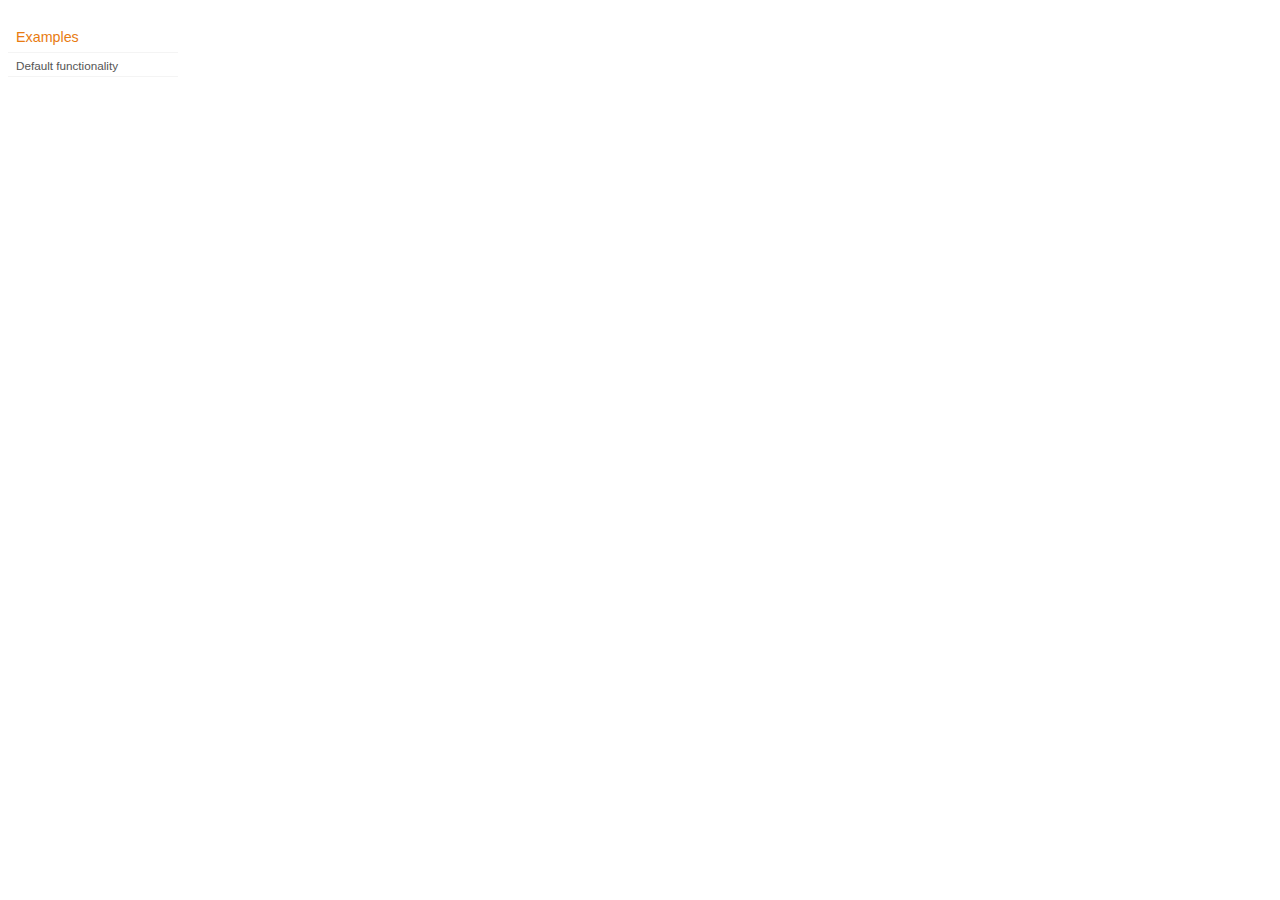
<file: public/js/jquery-ui/development-bundle/demos/addClass/index.html>
<!DOCTYPE html>
<html lang="en">
<head>
	<meta charset="utf-8">
	<title>jQuery UI Effects Demos</title>
	<link rel="stylesheet" href="../demos.css">
</head>
<body>

<div class="demos-nav">
	<h4>Examples</h4>
	<ul>
		<li class="demo-config-on"><a href="default.html">Default functionality</a></li>
	</ul>
</div>

</body>
</html>
</file>
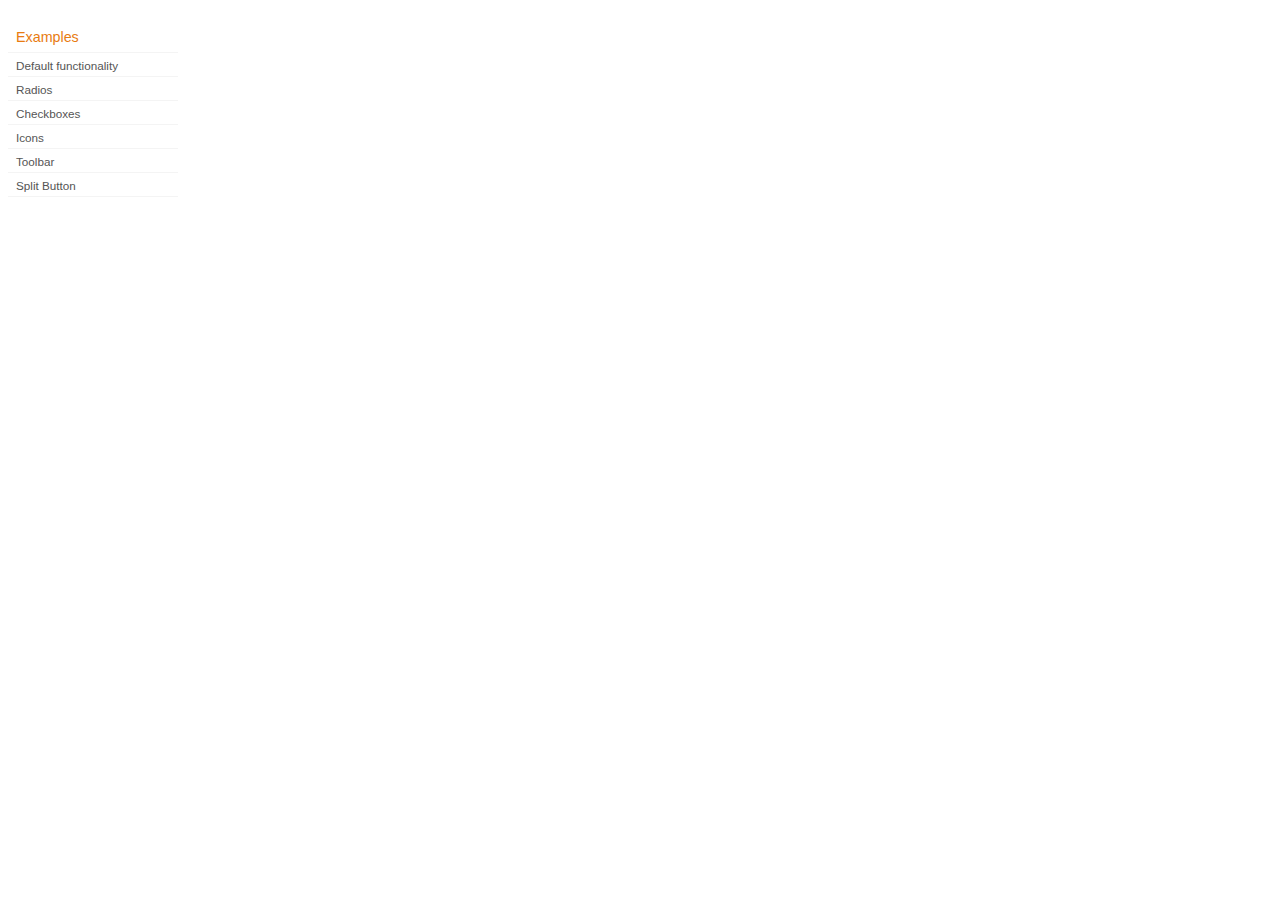
<file: public/js/jquery-ui/development-bundle/demos/button/index.html>
<!DOCTYPE html>
<html lang="en">
<head>
	<meta charset="utf-8">
	<title>jQuery UI Button Demos</title>
	<link rel="stylesheet" href="../demos.css">
</head>
<body>

<div class="demos-nav">
	<h4>Examples</h4>
	<ul>
		<li class="demo-config-on"><a href="default.html">Default functionality</a></li>
		<li><a href="radio.html">Radios</a></li>
		<li><a href="checkbox.html">Checkboxes</a></li>
		<li><a href="icons.html">Icons</a></li>
		<li><a href="toolbar.html">Toolbar</a></li>
		<li><a href="splitbutton.html">Split Button</a></li>
	</ul>
</div>

</body>
</html>
</file>
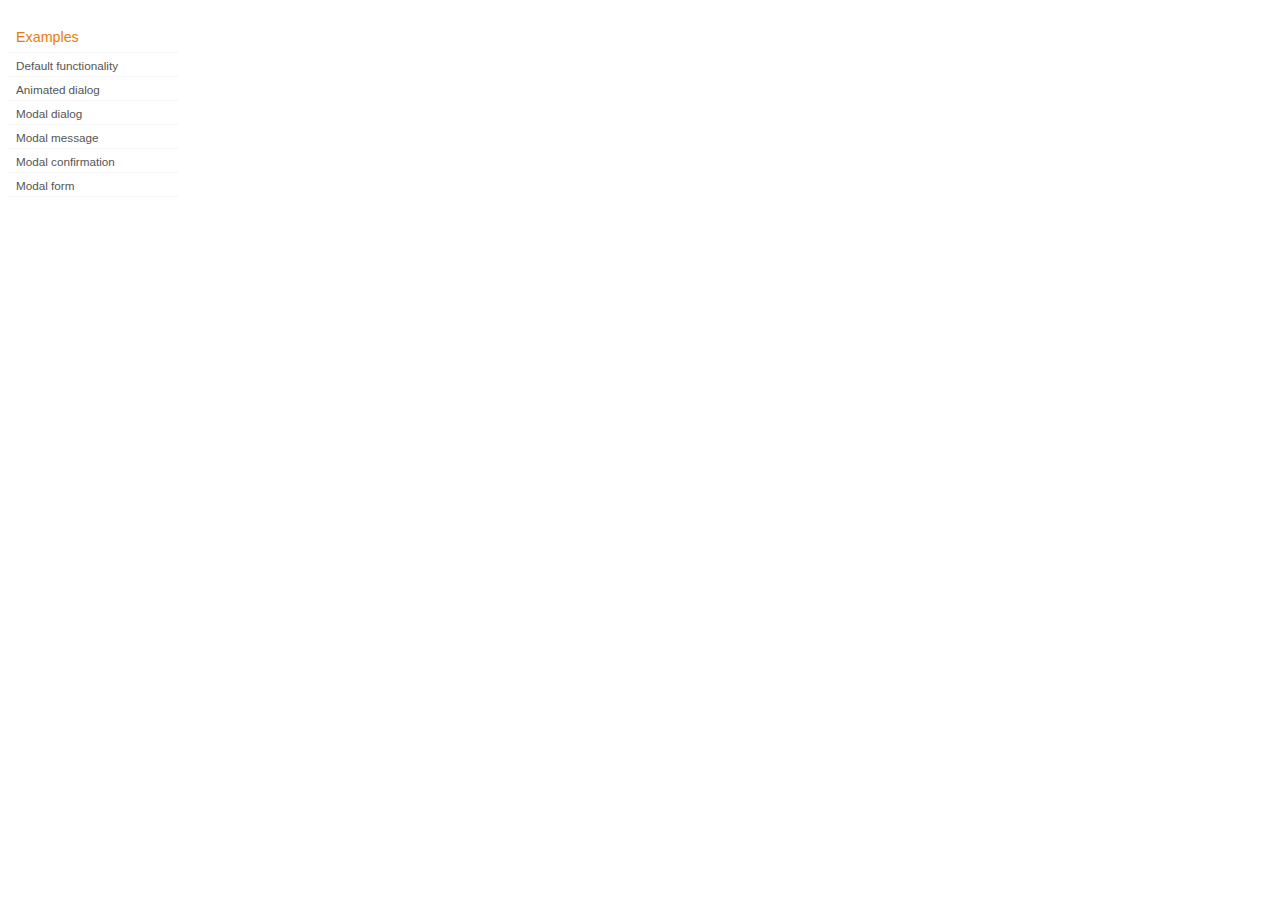
<file: public/js/jquery-ui/development-bundle/demos/dialog/index.html>
<!DOCTYPE html>
<html lang="en">
<head>
	<meta charset="utf-8">
	<title>jQuery UI Dialog Demos</title>
	<link rel="stylesheet" href="../demos.css">
</head>
<body>

<div class="demos-nav">
	<h4>Examples</h4>
	<ul>
		<li class="demo-config-on"><a href="default.html">Default functionality</a></li>
		<li><a href="animated.html">Animated dialog</a></li>
		<li><a href="modal.html">Modal dialog</a></li>
		<li><a href="modal-message.html">Modal message</a></li>
		<li><a href="modal-confirmation.html">Modal confirmation</a></li>
		<li><a href="modal-form.html">Modal form</a></li>
	</ul>
</div>

</body>
</html>
</file>
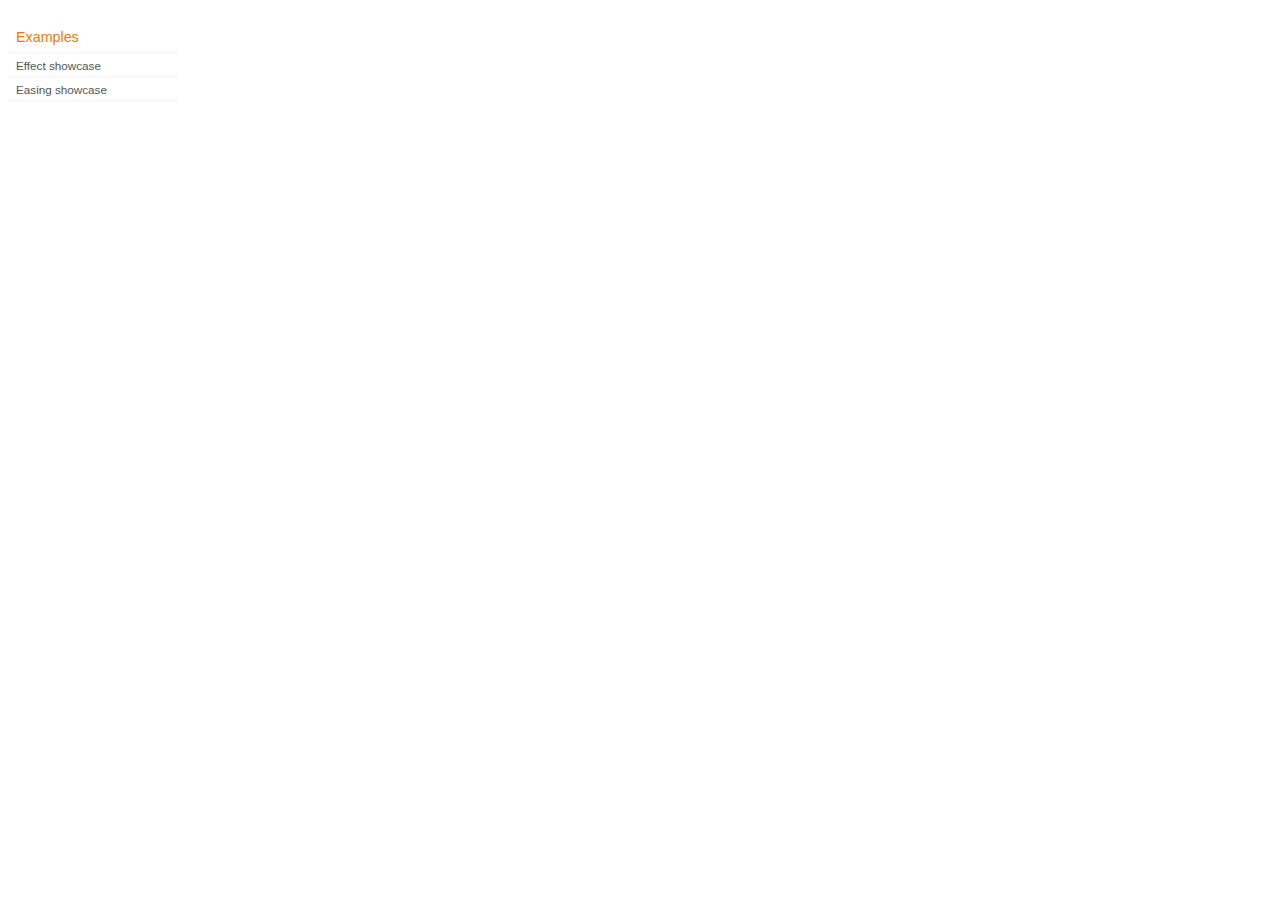
<file: public/js/jquery-ui/development-bundle/demos/effect/index.html>
<!DOCTYPE html>
<html lang="en">
<head>
	<meta charset="utf-8">
	<title>jQuery UI Effects Demos</title>
	<link rel="stylesheet" href="../demos.css">
</head>
<body>

<div class="demos-nav">
	<h4>Examples</h4>
	<ul>
		<li class="demo-config-on"><a href="default.html">Effect showcase</a></li>
		<li><a href="easing.html">Easing showcase</a></li>
	</ul>
</div>

</body>
</html>
</file>
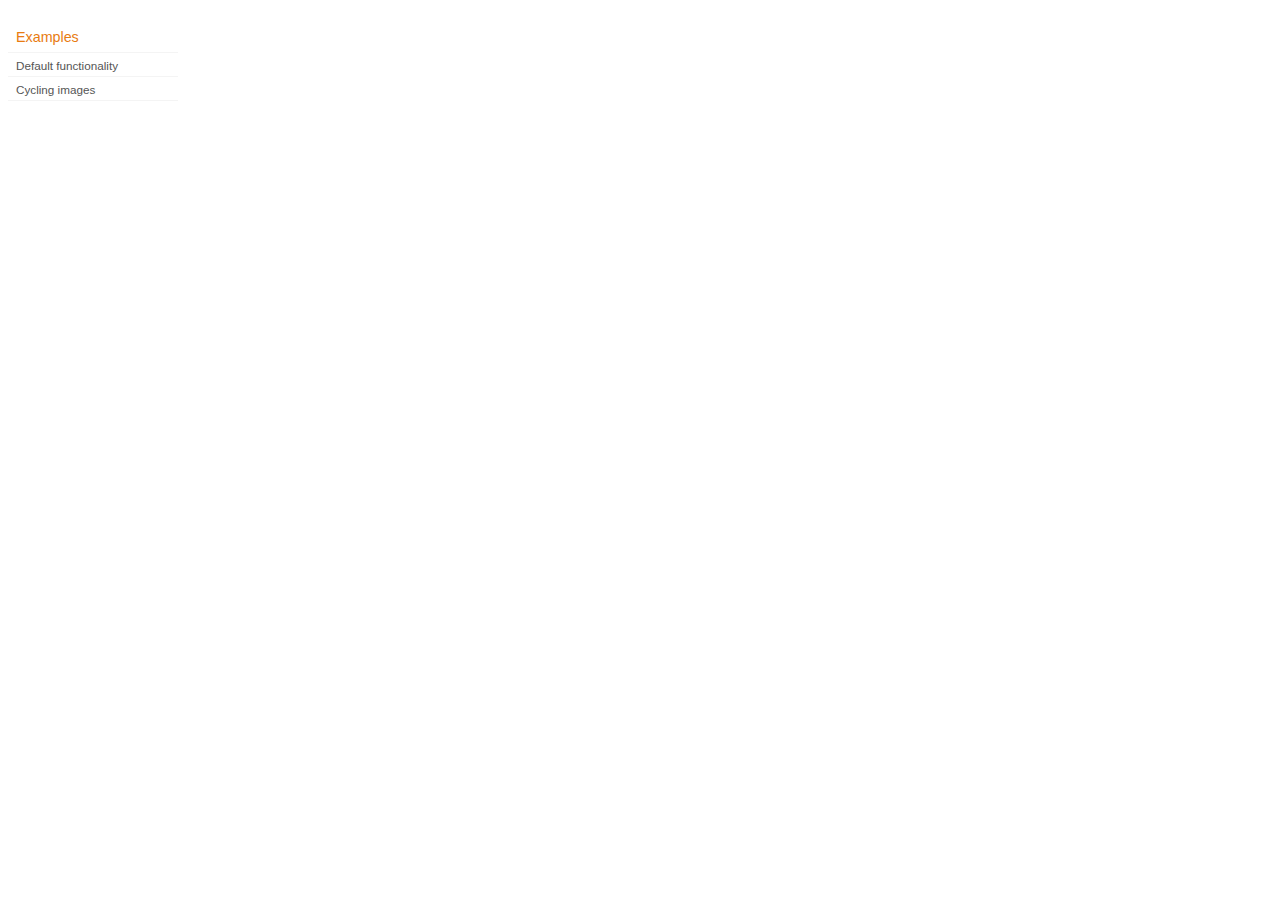
<file: public/js/jquery-ui/development-bundle/demos/position/index.html>
<!DOCTYPE html>
<html lang="en">
<head>
	<meta charset="utf-8">
	<title>jQuery UI Position Demo</title>
	<link rel="stylesheet" href="../demos.css">
</head>
<body>

<div class="demos-nav">
	<h4>Examples</h4>
	<ul>
		<li class="demo-config-on"><a href="default.html">Default functionality</a></li>
		<li><a href="cycler.html">Cycling images</a></li>
	</ul>
</div>

</body>
</html>
</file>
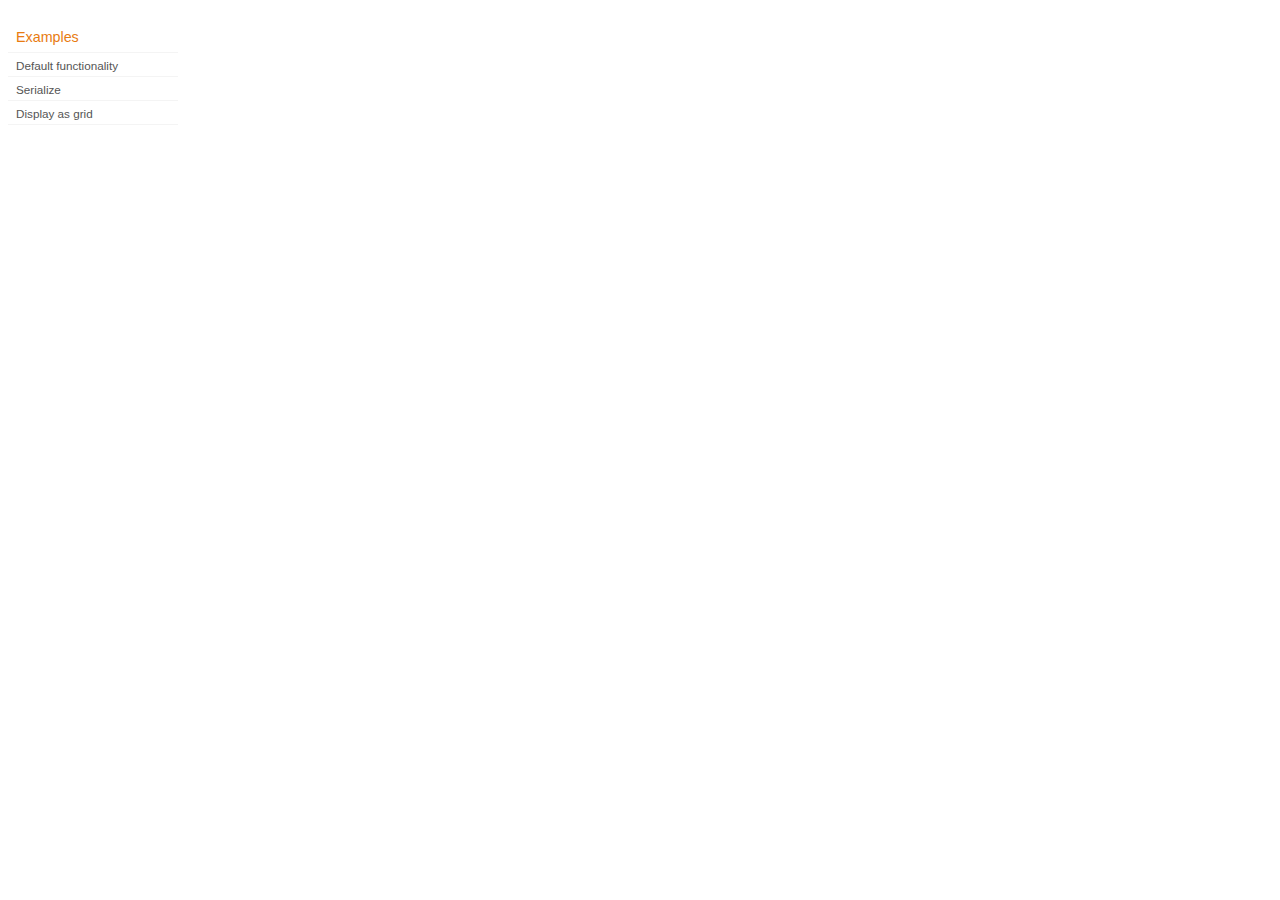
<file: public/js/jquery-ui/development-bundle/demos/selectable/index.html>
<!DOCTYPE html>
<html lang="en">
<head>
	<meta charset="utf-8">
	<title>jQuery UI Selectable Demos</title>
	<link rel="stylesheet" href="../demos.css">
</head>
<body>

<div class="demos-nav">
	<h4>Examples</h4>
	<ul>
		<li class="demo-config-on"><a href="default.html">Default functionality</a></li>
		<li><a href="serialize.html">Serialize</a></li>
		<li><a href="display-grid.html">Display as grid</a></li>		
	</ul>
</div>

</body>
</html>
</file>
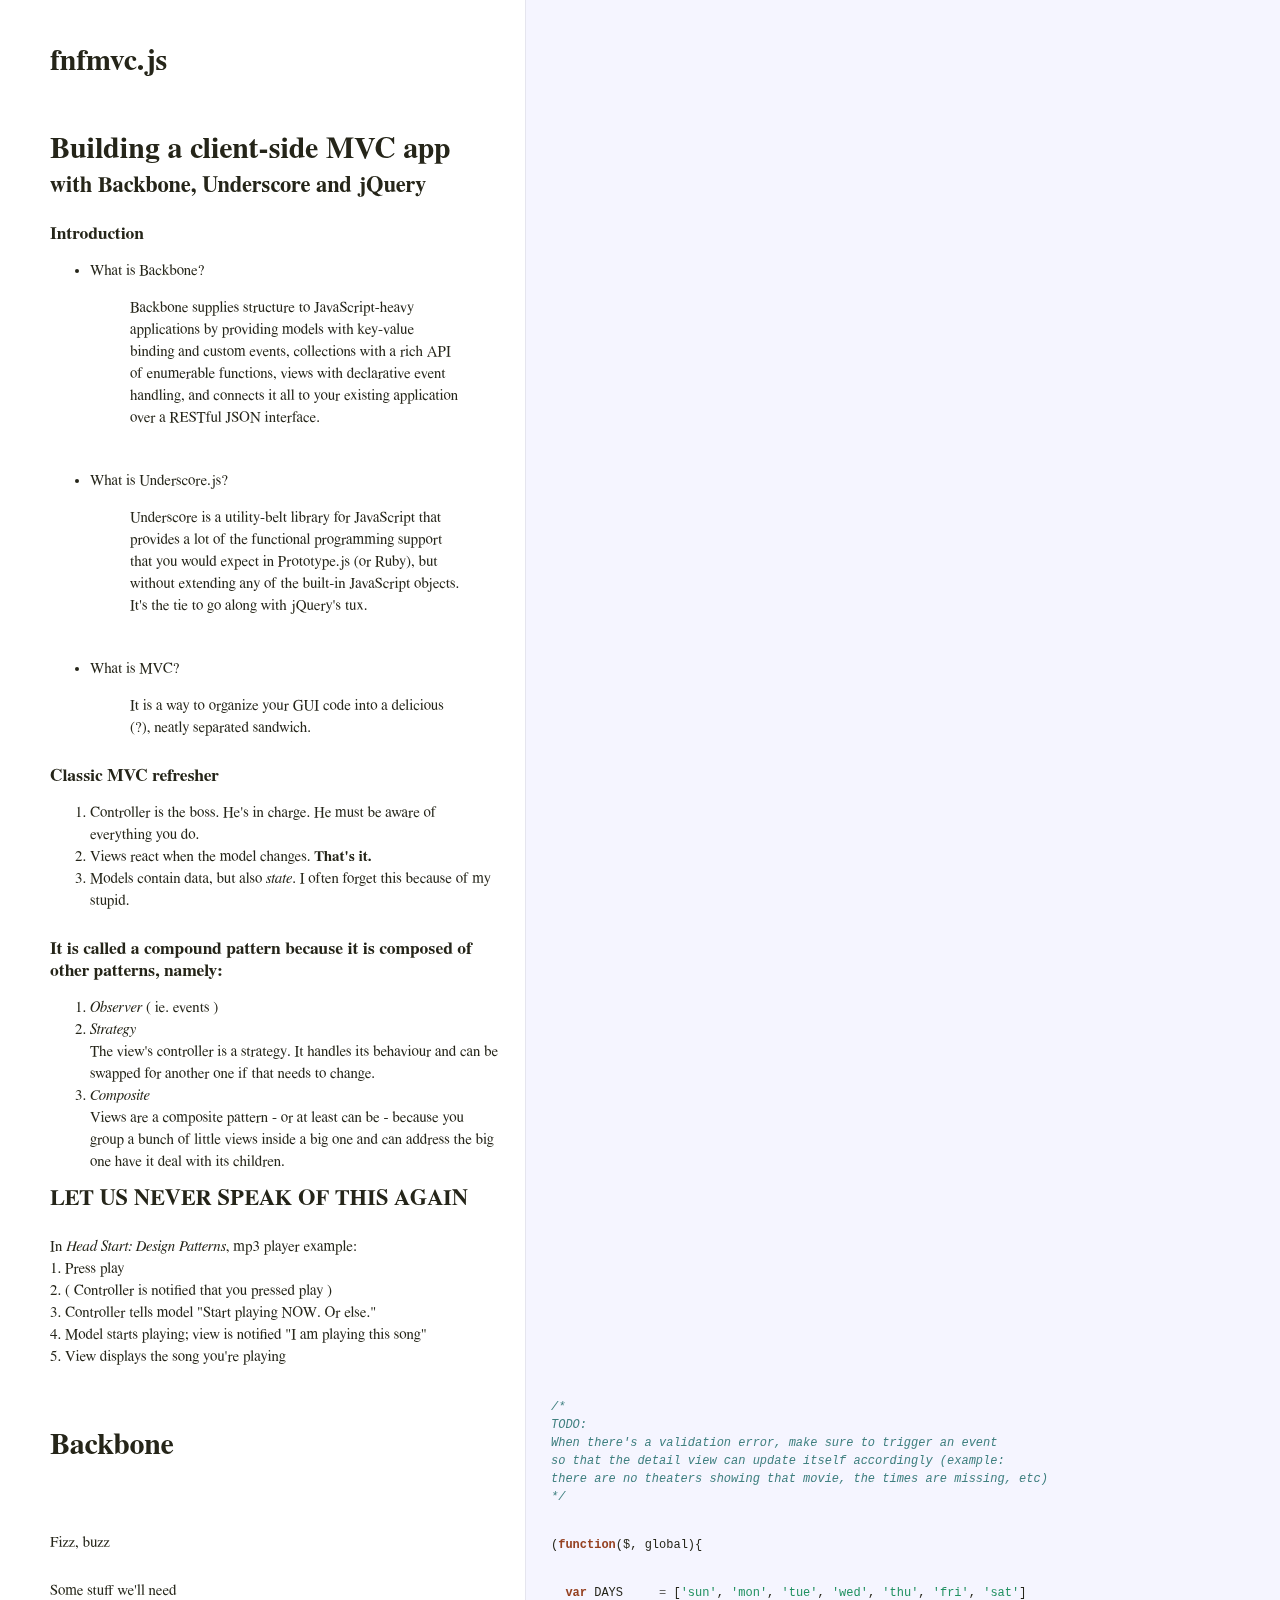
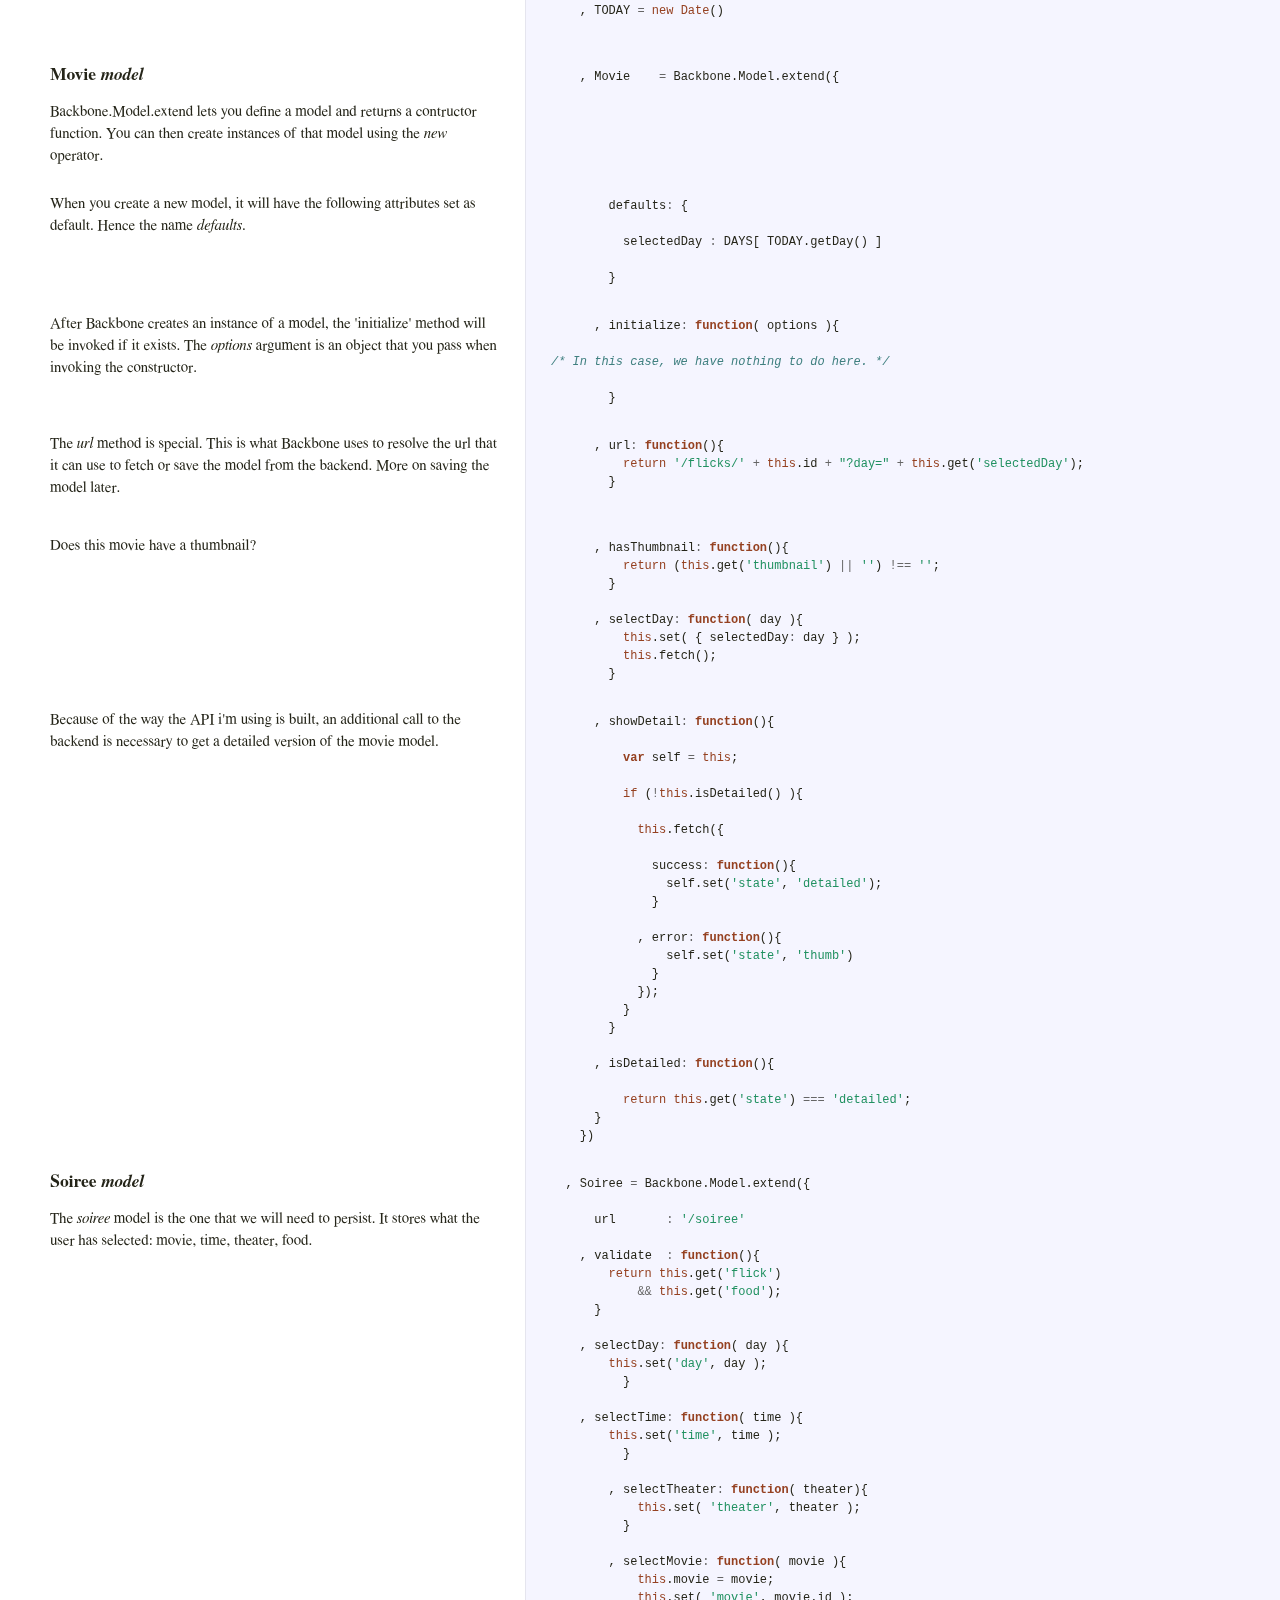
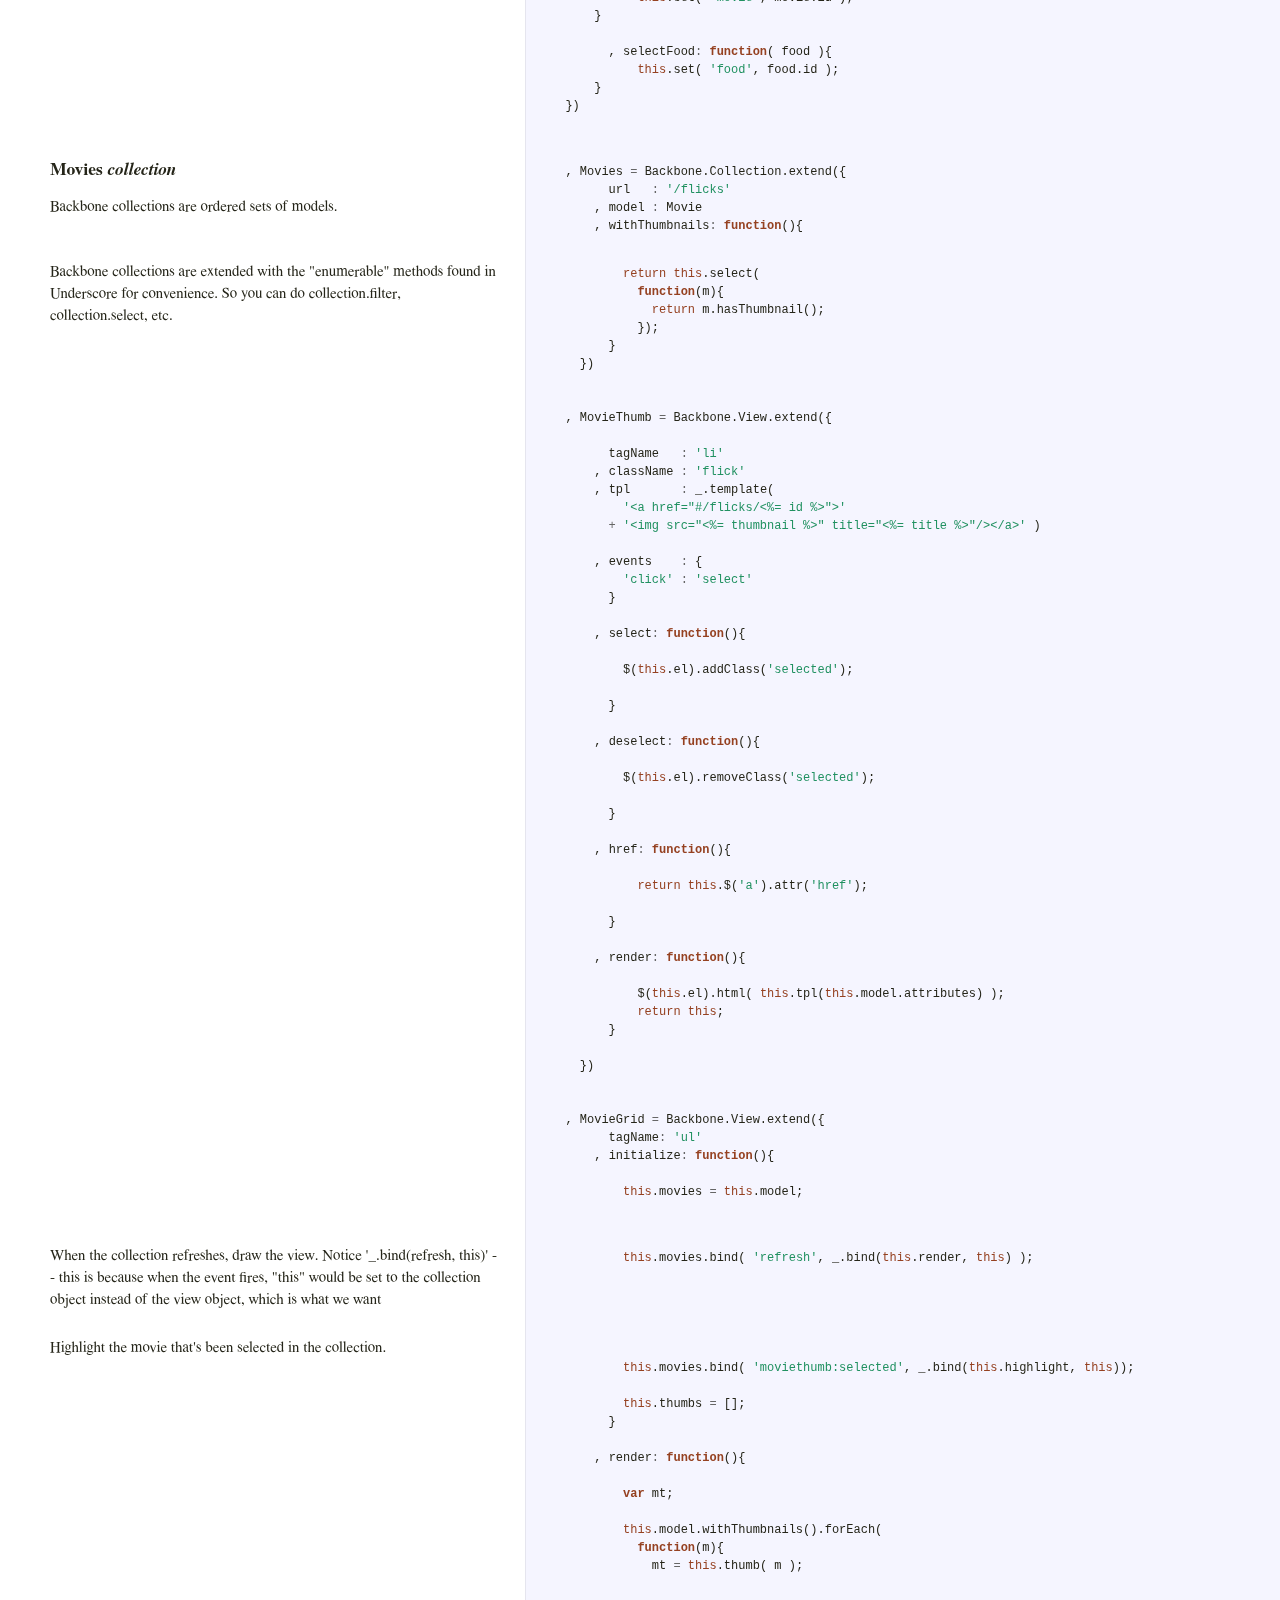
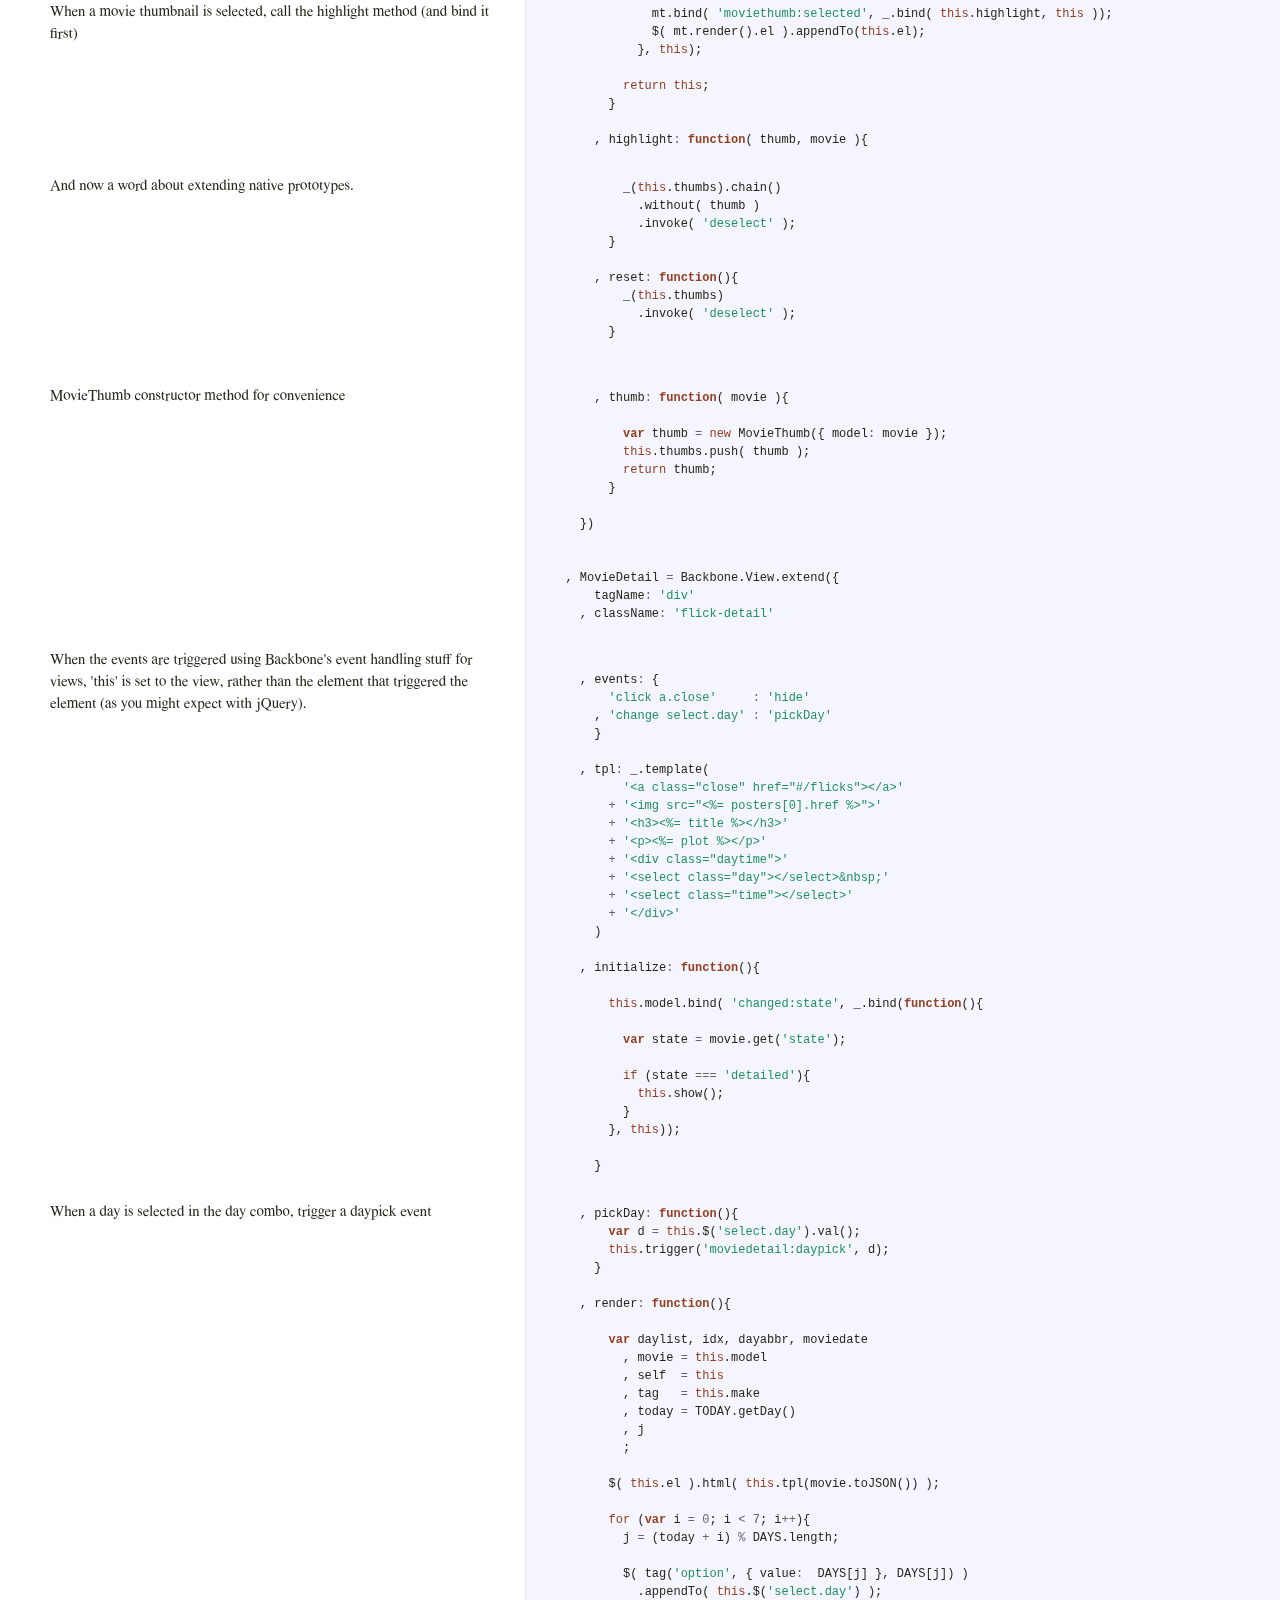
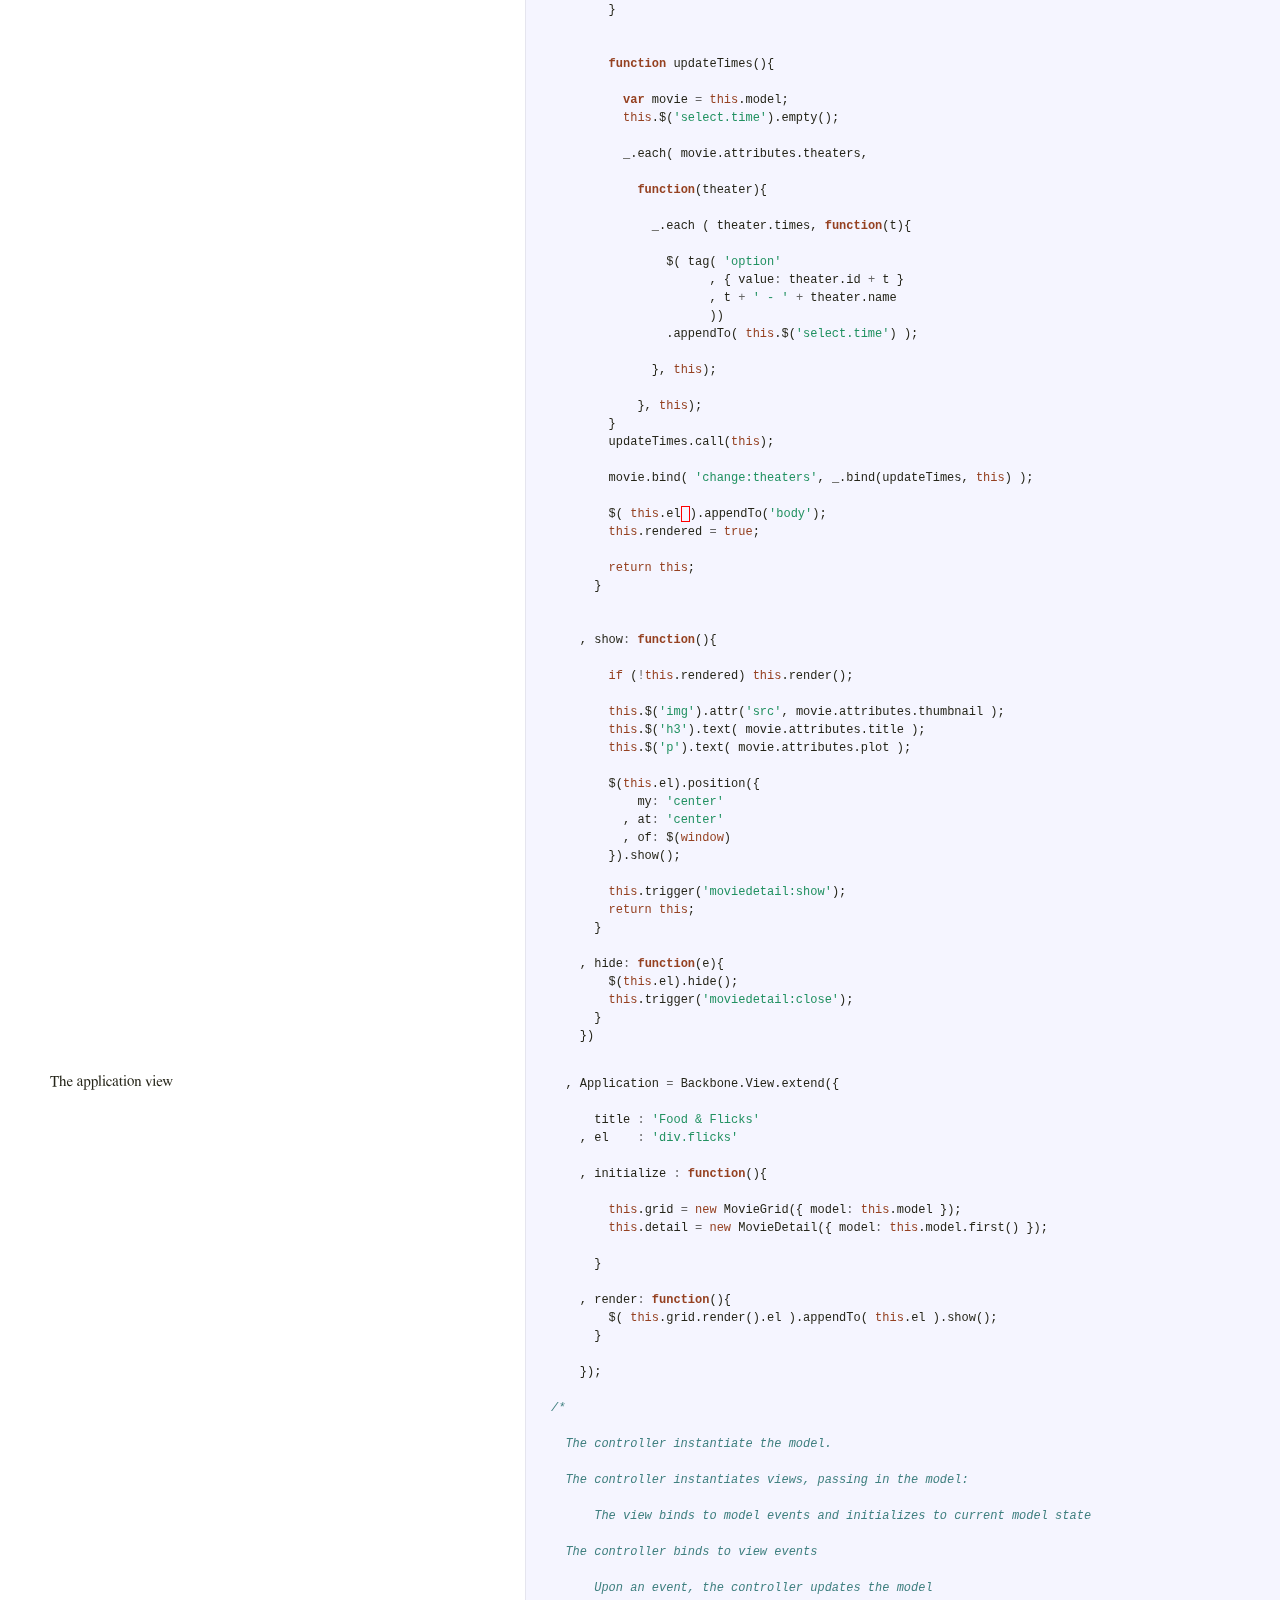
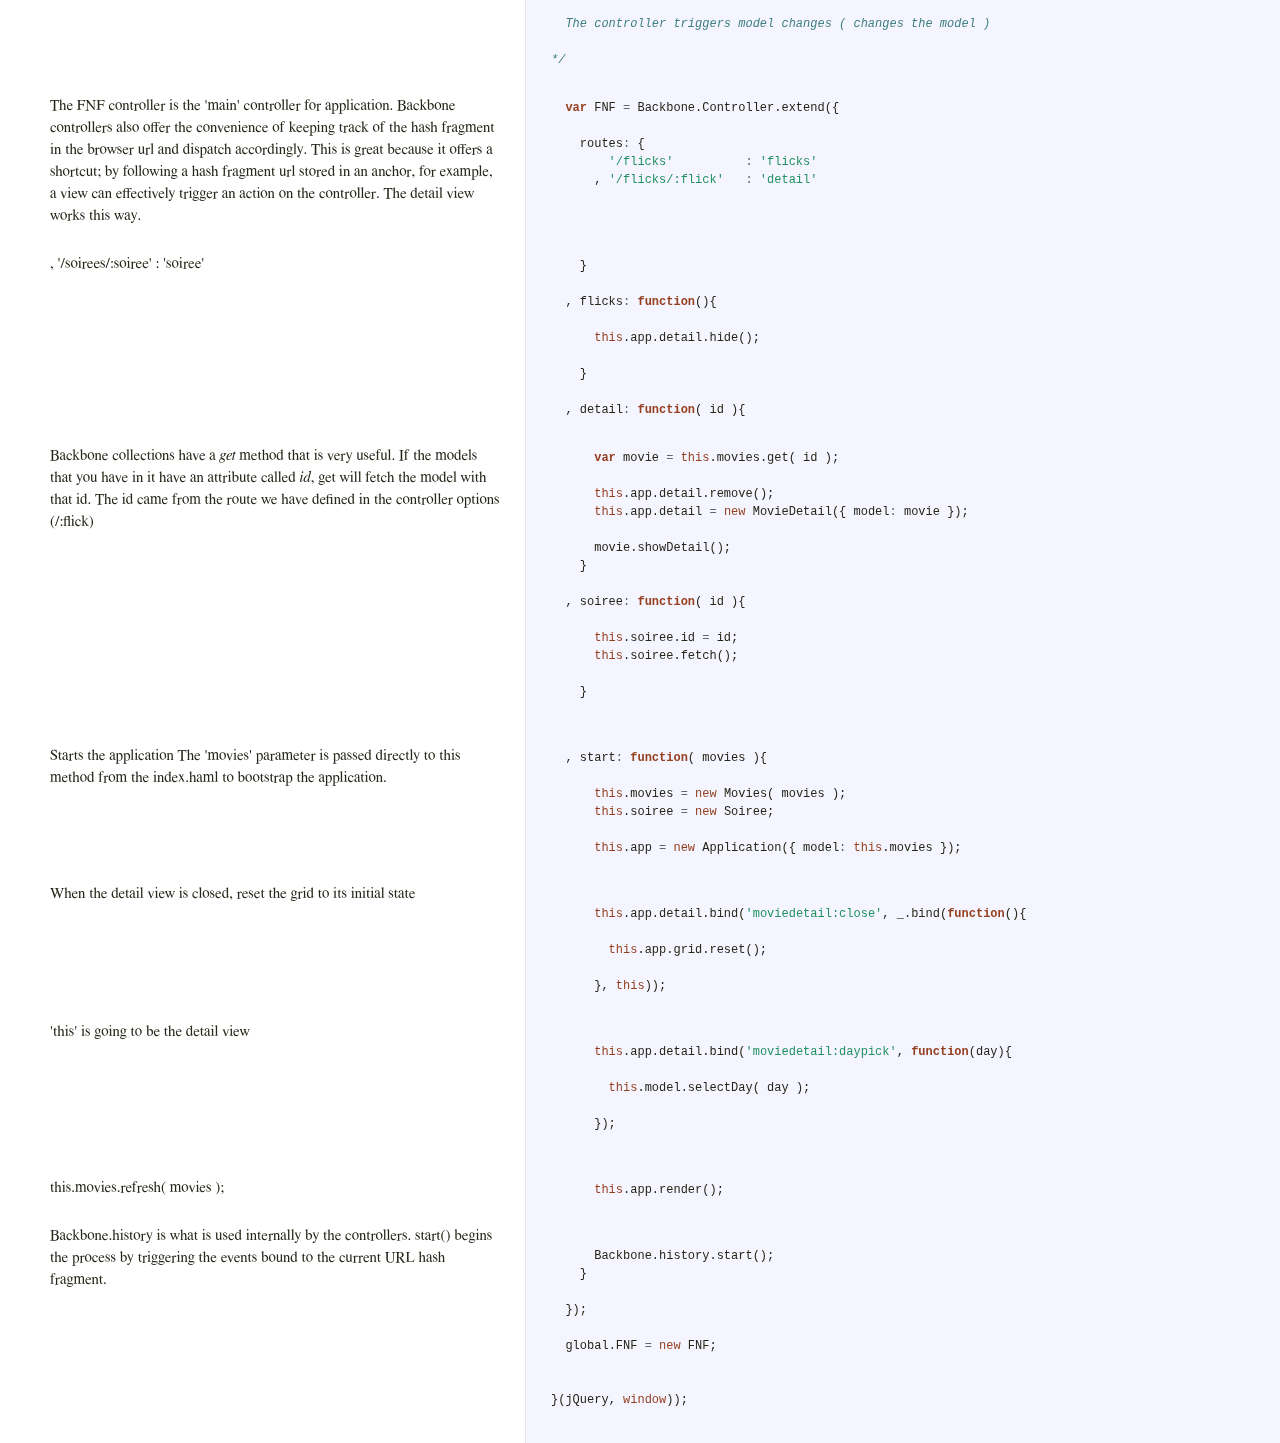
<file: public/js/docs/fnfmvc.html>
<!DOCTYPE html>  <html> <head>   <title>fnfmvc.js</title>   <meta http-equiv="content-type" content="text/html; charset=UTF-8">   <link rel="stylesheet" media="all" href="docco.css" /> </head> <body>   <div id="container">     <div id="background"></div>          <table cellpadding="0" cellspacing="0">       <thead>         <tr>           <th class="docs">             <h1>               fnfmvc.js             </h1>           </th>           <th class="code">           </th>         </tr>       </thead>       <tbody>                               <tr id="section-1">             <td class="docs">               <div class="pilwrap">                 <a class="pilcrow" href="#section-1">&#182;</a>               </div>               <h1>Building a client-side MVC app</h1>

<h2>with Backbone, Underscore and jQuery</h2>             </td>             <td class="code">               <div class="highlight"><pre></pre></div>             </td>           </tr>                               <tr id="section-2">             <td class="docs">               <div class="pilwrap">                 <a class="pilcrow" href="#section-2">&#182;</a>               </div>               <h3>Introduction</h3>

<p><ul>
<li>What is Backbone?</p>

<blockquote>
  <p>Backbone supplies structure to JavaScript-heavy applications by providing models with key-value binding and custom events, collections with a rich API of enumerable functions, views with declarative event handling, and connects it all to your existing application over a RESTful JSON interface. </li>
  </ul></p>
</blockquote>             </td>             <td class="code">               <div class="highlight"><pre></pre></div>             </td>           </tr>                               <tr id="section-3">             <td class="docs">               <div class="pilwrap">                 <a class="pilcrow" href="#section-3">&#182;</a>               </div>               <p><ul>
<li>What is Underscore.js?</p>

<blockquote>
  <p>Underscore is a utility-belt library for JavaScript that provides a 
  lot of the functional programming support that you would expect in 
  Prototype.js (or Ruby), but without extending any of the built-in 
  JavaScript objects. It's the tie to go along with jQuery's tux.</li>
  </ul></p>
</blockquote>             </td>             <td class="code">               <div class="highlight"><pre></pre></div>             </td>           </tr>                               <tr id="section-4">             <td class="docs">               <div class="pilwrap">                 <a class="pilcrow" href="#section-4">&#182;</a>               </div>               <p><ul>
<li>What is MVC?</p>

<blockquote>
  <p>It is a way to organize your GUI code into a delicious (?), 
  neatly separated sandwich. </li>
  </ul></p>
</blockquote>             </td>             <td class="code">               <div class="highlight"><pre></pre></div>             </td>           </tr>                               <tr id="section-5">             <td class="docs">               <div class="pilwrap">                 <a class="pilcrow" href="#section-5">&#182;</a>               </div>               <h3>Classic MVC refresher</h3>

<ol>
<li>Controller is the boss. He's in charge. He must be aware of everything you do.</li>
<li>Views react when the model changes.  <strong>That's it.</strong>  </li>
<li>Models contain data, but also <em>state</em>. I often forget this because of my stupid.</li>
</ol>             </td>             <td class="code">               <div class="highlight"><pre></pre></div>             </td>           </tr>                               <tr id="section-6">             <td class="docs">               <div class="pilwrap">                 <a class="pilcrow" href="#section-6">&#182;</a>               </div>               <h3>It is called a compound pattern because it is composed of other patterns, namely:</h3>

<ol>
<li><em>Observer</em> ( ie. events )  </li>
<li><em>Strategy</em> <br />
The view's controller is a strategy. It handles its behaviour
and can be swapped for another one if that needs to change.  </li>
<li><em>Composite</em> <br />
Views are a composite pattern - or at least can be - because
you group a bunch of little views inside a big one and can
address the big one have it deal with its children.</li>
</ol>

<h2>LET US NEVER SPEAK OF THIS AGAIN</h2>             </td>             <td class="code">               <div class="highlight"><pre></pre></div>             </td>           </tr>                               <tr id="section-7">             <td class="docs">               <div class="pilwrap">                 <a class="pilcrow" href="#section-7">&#182;</a>               </div>               <p>In <em>Head Start: Design Patterns</em>, mp3 player example: <br />
1. Press play <br />
2. ( Controller is notified that you pressed play ) <br />
3. Controller tells model "Start playing NOW. Or else." <br />
4. Model starts playing; view is notified "I am playing this song" <br />
5. View displays the song you're playing</p>             </td>             <td class="code">               <div class="highlight"><pre></pre></div>             </td>           </tr>                               <tr id="section-8">             <td class="docs">               <div class="pilwrap">                 <a class="pilcrow" href="#section-8">&#182;</a>               </div>               <h1>Backbone</h1>             </td>             <td class="code">               <div class="highlight"><pre><span class="cm">/*</span>
<span class="cm">TODO:</span>
<span class="cm">When there&#39;s a validation error, make sure to trigger an event</span>
<span class="cm">so that the detail view can update itself accordingly (example:</span>
<span class="cm">there are no theaters showing that movie, the times are missing, etc)</span>
<span class="cm">*/</span></pre></div>             </td>           </tr>                               <tr id="section-9">             <td class="docs">               <div class="pilwrap">                 <a class="pilcrow" href="#section-9">&#182;</a>               </div>               <p>Fizz, buzz</p>             </td>             <td class="code">               <div class="highlight"><pre><span class="p">(</span><span class="kd">function</span><span class="p">(</span><span class="nx">$</span><span class="p">,</span> <span class="nx">global</span><span class="p">){</span></pre></div>             </td>           </tr>                               <tr id="section-10">             <td class="docs">               <div class="pilwrap">                 <a class="pilcrow" href="#section-10">&#182;</a>               </div>               <p>Some stuff we'll need</p>             </td>             <td class="code">               <div class="highlight"><pre>  <span class="kd">var</span> <span class="nx">DAYS</span>     <span class="o">=</span> <span class="p">[</span><span class="s1">&#39;sun&#39;</span><span class="p">,</span> <span class="s1">&#39;mon&#39;</span><span class="p">,</span> <span class="s1">&#39;tue&#39;</span><span class="p">,</span> <span class="s1">&#39;wed&#39;</span><span class="p">,</span> <span class="s1">&#39;thu&#39;</span><span class="p">,</span> <span class="s1">&#39;fri&#39;</span><span class="p">,</span> <span class="s1">&#39;sat&#39;</span><span class="p">]</span>
    <span class="p">,</span> <span class="nx">TODAY</span> <span class="o">=</span> <span class="k">new</span> <span class="nb">Date</span><span class="p">()</span>
    </pre></div>             </td>           </tr>                               <tr id="section-11">             <td class="docs">               <div class="pilwrap">                 <a class="pilcrow" href="#section-11">&#182;</a>               </div>               <h3>Movie <em>model</em></h3>

<p>Backbone.Model.extend lets you define a model and returns a contructor
function.  You can then create instances of that model using the <em>new</em> operator.</p>             </td>             <td class="code">               <div class="highlight"><pre>    <span class="p">,</span> <span class="nx">Movie</span>    <span class="o">=</span> <span class="nx">Backbone</span><span class="p">.</span><span class="nx">Model</span><span class="p">.</span><span class="nx">extend</span><span class="p">({</span>
      </pre></div>             </td>           </tr>                               <tr id="section-12">             <td class="docs">               <div class="pilwrap">                 <a class="pilcrow" href="#section-12">&#182;</a>               </div>               <p>When you create a new model, it will have the following attributes set
as default. Hence the name <em>defaults</em>.</p>             </td>             <td class="code">               <div class="highlight"><pre>        <span class="nx">defaults</span><span class="o">:</span> <span class="p">{</span>
        
          <span class="nx">selectedDay</span> <span class="o">:</span> <span class="nx">DAYS</span><span class="p">[</span> <span class="nx">TODAY</span><span class="p">.</span><span class="nx">getDay</span><span class="p">()</span> <span class="p">]</span>
        
        <span class="p">}</span></pre></div>             </td>           </tr>                               <tr id="section-13">             <td class="docs">               <div class="pilwrap">                 <a class="pilcrow" href="#section-13">&#182;</a>               </div>               <p>After Backbone creates an instance of a model, the 'initialize' method
will be invoked if it exists. The <em>options</em> argument is an object that
you pass when invoking the constructor.</p>             </td>             <td class="code">               <div class="highlight"><pre>      <span class="p">,</span> <span class="nx">initialize</span><span class="o">:</span> <span class="kd">function</span><span class="p">(</span> <span class="nx">options</span> <span class="p">){</span>

<span class="cm">/* In this case, we have nothing to do here. */</span>          
          
        <span class="p">}</span></pre></div>             </td>           </tr>                               <tr id="section-14">             <td class="docs">               <div class="pilwrap">                 <a class="pilcrow" href="#section-14">&#182;</a>               </div>               <p>The <em>url</em> method is special.  This is what Backbone uses to resolve the url
that it can use to fetch or save the model from the backend. More on saving
the model later.</p>             </td>             <td class="code">               <div class="highlight"><pre>      <span class="p">,</span> <span class="nx">url</span><span class="o">:</span> <span class="kd">function</span><span class="p">(){</span>
          <span class="k">return</span> <span class="s1">&#39;/flicks/&#39;</span> <span class="o">+</span> <span class="k">this</span><span class="p">.</span><span class="nx">id</span> <span class="o">+</span> <span class="s2">&quot;?day=&quot;</span> <span class="o">+</span> <span class="k">this</span><span class="p">.</span><span class="nx">get</span><span class="p">(</span><span class="s1">&#39;selectedDay&#39;</span><span class="p">);</span>
        <span class="p">}</span>
        </pre></div>             </td>           </tr>                               <tr id="section-15">             <td class="docs">               <div class="pilwrap">                 <a class="pilcrow" href="#section-15">&#182;</a>               </div>               <p>Does this movie have a thumbnail?</p>             </td>             <td class="code">               <div class="highlight"><pre>      <span class="p">,</span> <span class="nx">hasThumbnail</span><span class="o">:</span> <span class="kd">function</span><span class="p">(){</span>
          <span class="k">return</span> <span class="p">(</span><span class="k">this</span><span class="p">.</span><span class="nx">get</span><span class="p">(</span><span class="s1">&#39;thumbnail&#39;</span><span class="p">)</span> <span class="o">||</span> <span class="s1">&#39;&#39;</span><span class="p">)</span> <span class="o">!==</span> <span class="s1">&#39;&#39;</span><span class="p">;</span>
        <span class="p">}</span>
        
      <span class="p">,</span> <span class="nx">selectDay</span><span class="o">:</span> <span class="kd">function</span><span class="p">(</span> <span class="nx">day</span> <span class="p">){</span>
          <span class="k">this</span><span class="p">.</span><span class="nx">set</span><span class="p">(</span> <span class="p">{</span> <span class="nx">selectedDay</span><span class="o">:</span> <span class="nx">day</span> <span class="p">}</span> <span class="p">);</span>
          <span class="k">this</span><span class="p">.</span><span class="nx">fetch</span><span class="p">();</span>
        <span class="p">}</span></pre></div>             </td>           </tr>                               <tr id="section-16">             <td class="docs">               <div class="pilwrap">                 <a class="pilcrow" href="#section-16">&#182;</a>               </div>               <p>Because of the way the API i'm using is built, an additional call to the
backend is necessary to get a detailed version of the movie model.</p>             </td>             <td class="code">               <div class="highlight"><pre>      <span class="p">,</span> <span class="nx">showDetail</span><span class="o">:</span> <span class="kd">function</span><span class="p">(){</span>
          
          <span class="kd">var</span> <span class="nx">self</span> <span class="o">=</span> <span class="k">this</span><span class="p">;</span>

          <span class="k">if</span> <span class="p">(</span><span class="o">!</span><span class="k">this</span><span class="p">.</span><span class="nx">isDetailed</span><span class="p">()</span> <span class="p">){</span> 

            <span class="k">this</span><span class="p">.</span><span class="nx">fetch</span><span class="p">({</span> 
              
              <span class="nx">success</span><span class="o">:</span> <span class="kd">function</span><span class="p">(){</span>
                <span class="nx">self</span><span class="p">.</span><span class="nx">set</span><span class="p">(</span><span class="s1">&#39;state&#39;</span><span class="p">,</span> <span class="s1">&#39;detailed&#39;</span><span class="p">);</span>
              <span class="p">}</span>
              
            <span class="p">,</span> <span class="nx">error</span><span class="o">:</span> <span class="kd">function</span><span class="p">(){</span>
                <span class="nx">self</span><span class="p">.</span><span class="nx">set</span><span class="p">(</span><span class="s1">&#39;state&#39;</span><span class="p">,</span> <span class="s1">&#39;thumb&#39;</span><span class="p">)</span>
              <span class="p">}</span>
            <span class="p">});</span>
          <span class="p">}</span>  
        <span class="p">}</span>
      
      <span class="p">,</span> <span class="nx">isDetailed</span><span class="o">:</span> <span class="kd">function</span><span class="p">(){</span>
        
          <span class="k">return</span> <span class="k">this</span><span class="p">.</span><span class="nx">get</span><span class="p">(</span><span class="s1">&#39;state&#39;</span><span class="p">)</span> <span class="o">===</span> <span class="s1">&#39;detailed&#39;</span><span class="p">;</span>
      <span class="p">}</span>
    <span class="p">})</span></pre></div>             </td>           </tr>                               <tr id="section-17">             <td class="docs">               <div class="pilwrap">                 <a class="pilcrow" href="#section-17">&#182;</a>               </div>               <h3>Soiree <em>model</em></h3>

<p>The <em>soiree</em> model is the one that we will need to persist. It stores
what the user has selected: movie, time, theater, food.</p>             </td>             <td class="code">               <div class="highlight"><pre>  <span class="p">,</span> <span class="nx">Soiree</span> <span class="o">=</span> <span class="nx">Backbone</span><span class="p">.</span><span class="nx">Model</span><span class="p">.</span><span class="nx">extend</span><span class="p">({</span>    
      
      <span class="nx">url</span>       <span class="o">:</span> <span class="s1">&#39;/soiree&#39;</span>
      
    <span class="p">,</span> <span class="nx">validate</span>  <span class="o">:</span> <span class="kd">function</span><span class="p">(){</span>    
        <span class="k">return</span> <span class="k">this</span><span class="p">.</span><span class="nx">get</span><span class="p">(</span><span class="s1">&#39;flick&#39;</span><span class="p">)</span>
            <span class="o">&amp;&amp;</span> <span class="k">this</span><span class="p">.</span><span class="nx">get</span><span class="p">(</span><span class="s1">&#39;food&#39;</span><span class="p">);</span>
      <span class="p">}</span>
            
    <span class="p">,</span> <span class="nx">selectDay</span><span class="o">:</span> <span class="kd">function</span><span class="p">(</span> <span class="nx">day</span> <span class="p">){</span>
        <span class="k">this</span><span class="p">.</span><span class="nx">set</span><span class="p">(</span><span class="s1">&#39;day&#39;</span><span class="p">,</span> <span class="nx">day</span> <span class="p">);</span>
   	  <span class="p">}</span>   	  
    
    <span class="p">,</span> <span class="nx">selectTime</span><span class="o">:</span> <span class="kd">function</span><span class="p">(</span> <span class="nx">time</span> <span class="p">){</span>
        <span class="k">this</span><span class="p">.</span><span class="nx">set</span><span class="p">(</span><span class="s1">&#39;time&#39;</span><span class="p">,</span> <span class="nx">time</span> <span class="p">);</span>
   	  <span class="p">}</span>   	  
    
   	<span class="p">,</span> <span class="nx">selectTheater</span><span class="o">:</span> <span class="kd">function</span><span class="p">(</span> <span class="nx">theater</span><span class="p">){</span>
   	    <span class="k">this</span><span class="p">.</span><span class="nx">set</span><span class="p">(</span> <span class="s1">&#39;theater&#39;</span><span class="p">,</span> <span class="nx">theater</span> <span class="p">);</span>
   	  <span class="p">}</span>            

   	<span class="p">,</span> <span class="nx">selectMovie</span><span class="o">:</span> <span class="kd">function</span><span class="p">(</span> <span class="nx">movie</span> <span class="p">){</span> 
   	    <span class="k">this</span><span class="p">.</span><span class="nx">movie</span> <span class="o">=</span> <span class="nx">movie</span><span class="p">;</span>     	
   	    <span class="k">this</span><span class="p">.</span><span class="nx">set</span><span class="p">(</span> <span class="s1">&#39;movie&#39;</span><span class="p">,</span> <span class="nx">movie</span><span class="p">.</span><span class="nx">id</span> <span class="p">);</span>
      <span class="p">}</span>

   	<span class="p">,</span> <span class="nx">selectFood</span><span class="o">:</span> <span class="kd">function</span><span class="p">(</span> <span class="nx">food</span> <span class="p">){</span> 	
   	    <span class="k">this</span><span class="p">.</span><span class="nx">set</span><span class="p">(</span> <span class="s1">&#39;food&#39;</span><span class="p">,</span> <span class="nx">food</span><span class="p">.</span><span class="nx">id</span> <span class="p">);</span>
      <span class="p">}</span>        
  <span class="p">})</span>
    </pre></div>             </td>           </tr>                               <tr id="section-18">             <td class="docs">               <div class="pilwrap">                 <a class="pilcrow" href="#section-18">&#182;</a>               </div>               <h3>Movies <em>collection</em></h3>

<p>Backbone collections are ordered sets of models.</p>             </td>             <td class="code">               <div class="highlight"><pre>  <span class="p">,</span> <span class="nx">Movies</span> <span class="o">=</span> <span class="nx">Backbone</span><span class="p">.</span><span class="nx">Collection</span><span class="p">.</span><span class="nx">extend</span><span class="p">({</span>
        <span class="nx">url</span>   <span class="o">:</span> <span class="s1">&#39;/flicks&#39;</span>
      <span class="p">,</span> <span class="nx">model</span> <span class="o">:</span> <span class="nx">Movie</span>
      <span class="p">,</span> <span class="nx">withThumbnails</span><span class="o">:</span> <span class="kd">function</span><span class="p">(){</span></pre></div>             </td>           </tr>                               <tr id="section-19">             <td class="docs">               <div class="pilwrap">                 <a class="pilcrow" href="#section-19">&#182;</a>               </div>               <p>Backbone collections are extended with the "enumerable" methods found in Underscore
for convenience. So you can do collection.filter, collection.select, etc.</p>             </td>             <td class="code">               <div class="highlight"><pre>          <span class="k">return</span> <span class="k">this</span><span class="p">.</span><span class="nx">select</span><span class="p">(</span> 
            <span class="kd">function</span><span class="p">(</span><span class="nx">m</span><span class="p">){</span> 
              <span class="k">return</span> <span class="nx">m</span><span class="p">.</span><span class="nx">hasThumbnail</span><span class="p">();</span> 
            <span class="p">});</span>
        <span class="p">}</span>
    <span class="p">})</span>
  

  <span class="p">,</span> <span class="nx">MovieThumb</span> <span class="o">=</span> <span class="nx">Backbone</span><span class="p">.</span><span class="nx">View</span><span class="p">.</span><span class="nx">extend</span><span class="p">({</span>
    
        <span class="nx">tagName</span>   <span class="o">:</span> <span class="s1">&#39;li&#39;</span>
      <span class="p">,</span> <span class="nx">className</span> <span class="o">:</span> <span class="s1">&#39;flick&#39;</span>
      <span class="p">,</span> <span class="nx">tpl</span>       <span class="o">:</span> <span class="nx">_</span><span class="p">.</span><span class="nx">template</span><span class="p">(</span>
          <span class="s1">&#39;&lt;a href=&quot;#/flicks/&lt;%= id %&gt;&quot;&gt;&#39;</span>
        <span class="o">+</span> <span class="s1">&#39;&lt;img src=&quot;&lt;%= thumbnail %&gt;&quot; title=&quot;&lt;%= title %&gt;&quot;/&gt;&lt;/a&gt;&#39;</span> <span class="p">)</span>
    
      <span class="p">,</span> <span class="nx">events</span>    <span class="o">:</span> <span class="p">{</span>
          <span class="s1">&#39;click&#39;</span> <span class="o">:</span> <span class="s1">&#39;select&#39;</span>        
        <span class="p">}</span>

      <span class="p">,</span> <span class="nx">select</span><span class="o">:</span> <span class="kd">function</span><span class="p">(){</span>          
        
          <span class="nx">$</span><span class="p">(</span><span class="k">this</span><span class="p">.</span><span class="nx">el</span><span class="p">).</span><span class="nx">addClass</span><span class="p">(</span><span class="s1">&#39;selected&#39;</span><span class="p">);</span>
        
        <span class="p">}</span>
      
      <span class="p">,</span> <span class="nx">deselect</span><span class="o">:</span> <span class="kd">function</span><span class="p">(){</span>
        
          <span class="nx">$</span><span class="p">(</span><span class="k">this</span><span class="p">.</span><span class="nx">el</span><span class="p">).</span><span class="nx">removeClass</span><span class="p">(</span><span class="s1">&#39;selected&#39;</span><span class="p">);</span>
        
        <span class="p">}</span>
        
      <span class="p">,</span> <span class="nx">href</span><span class="o">:</span> <span class="kd">function</span><span class="p">(){</span>
      
            <span class="k">return</span> <span class="k">this</span><span class="p">.</span><span class="nx">$</span><span class="p">(</span><span class="s1">&#39;a&#39;</span><span class="p">).</span><span class="nx">attr</span><span class="p">(</span><span class="s1">&#39;href&#39;</span><span class="p">);</span>

        <span class="p">}</span>

      <span class="p">,</span> <span class="nx">render</span><span class="o">:</span> <span class="kd">function</span><span class="p">(){</span>
      
            <span class="nx">$</span><span class="p">(</span><span class="k">this</span><span class="p">.</span><span class="nx">el</span><span class="p">).</span><span class="nx">html</span><span class="p">(</span> <span class="k">this</span><span class="p">.</span><span class="nx">tpl</span><span class="p">(</span><span class="k">this</span><span class="p">.</span><span class="nx">model</span><span class="p">.</span><span class="nx">attributes</span><span class="p">)</span> <span class="p">);</span>
            <span class="k">return</span> <span class="k">this</span><span class="p">;</span>
        <span class="p">}</span>
    
    <span class="p">})</span>

      
  <span class="p">,</span> <span class="nx">MovieGrid</span> <span class="o">=</span> <span class="nx">Backbone</span><span class="p">.</span><span class="nx">View</span><span class="p">.</span><span class="nx">extend</span><span class="p">({</span>
        <span class="nx">tagName</span><span class="o">:</span> <span class="s1">&#39;ul&#39;</span>
      <span class="p">,</span> <span class="nx">initialize</span><span class="o">:</span> <span class="kd">function</span><span class="p">(){</span>
        
          <span class="k">this</span><span class="p">.</span><span class="nx">movies</span> <span class="o">=</span> <span class="k">this</span><span class="p">.</span><span class="nx">model</span><span class="p">;</span>
      </pre></div>             </td>           </tr>                               <tr id="section-20">             <td class="docs">               <div class="pilwrap">                 <a class="pilcrow" href="#section-20">&#182;</a>               </div>               <p>When the collection refreshes, draw the view. 
Notice '_.bind(refresh, this)' -- this is because when the 
event fires, "this" would be set to the collection object
instead of the view object, which is what we want</p>             </td>             <td class="code">               <div class="highlight"><pre>          <span class="k">this</span><span class="p">.</span><span class="nx">movies</span><span class="p">.</span><span class="nx">bind</span><span class="p">(</span> <span class="s1">&#39;refresh&#39;</span><span class="p">,</span> <span class="nx">_</span><span class="p">.</span><span class="nx">bind</span><span class="p">(</span><span class="k">this</span><span class="p">.</span><span class="nx">render</span><span class="p">,</span> <span class="k">this</span><span class="p">)</span> <span class="p">);</span>
        </pre></div>             </td>           </tr>                               <tr id="section-21">             <td class="docs">               <div class="pilwrap">                 <a class="pilcrow" href="#section-21">&#182;</a>               </div>               <p>Highlight the movie that's been selected in the collection.</p>             </td>             <td class="code">               <div class="highlight"><pre>           
          <span class="k">this</span><span class="p">.</span><span class="nx">movies</span><span class="p">.</span><span class="nx">bind</span><span class="p">(</span> <span class="s1">&#39;moviethumb:selected&#39;</span><span class="p">,</span> <span class="nx">_</span><span class="p">.</span><span class="nx">bind</span><span class="p">(</span><span class="k">this</span><span class="p">.</span><span class="nx">highlight</span><span class="p">,</span> <span class="k">this</span><span class="p">));</span>
          
          <span class="k">this</span><span class="p">.</span><span class="nx">thumbs</span> <span class="o">=</span> <span class="p">[];</span>
        <span class="p">}</span>

      <span class="p">,</span> <span class="nx">render</span><span class="o">:</span> <span class="kd">function</span><span class="p">(){</span>
        
          <span class="kd">var</span> <span class="nx">mt</span><span class="p">;</span>
          
          <span class="k">this</span><span class="p">.</span><span class="nx">model</span><span class="p">.</span><span class="nx">withThumbnails</span><span class="p">().</span><span class="nx">forEach</span><span class="p">(</span>
            <span class="kd">function</span><span class="p">(</span><span class="nx">m</span><span class="p">){</span>              
              <span class="nx">mt</span> <span class="o">=</span> <span class="k">this</span><span class="p">.</span><span class="nx">thumb</span><span class="p">(</span> <span class="nx">m</span> <span class="p">);</span></pre></div>             </td>           </tr>                               <tr id="section-22">             <td class="docs">               <div class="pilwrap">                 <a class="pilcrow" href="#section-22">&#182;</a>               </div>               <p>When a movie thumbnail is selected, call the highlight method (and bind it first)</p>             </td>             <td class="code">               <div class="highlight"><pre>              <span class="nx">mt</span><span class="p">.</span><span class="nx">bind</span><span class="p">(</span> <span class="s1">&#39;moviethumb:selected&#39;</span><span class="p">,</span> <span class="nx">_</span><span class="p">.</span><span class="nx">bind</span><span class="p">(</span> <span class="k">this</span><span class="p">.</span><span class="nx">highlight</span><span class="p">,</span> <span class="k">this</span> <span class="p">));</span>
              <span class="nx">$</span><span class="p">(</span> <span class="nx">mt</span><span class="p">.</span><span class="nx">render</span><span class="p">().</span><span class="nx">el</span> <span class="p">).</span><span class="nx">appendTo</span><span class="p">(</span><span class="k">this</span><span class="p">.</span><span class="nx">el</span><span class="p">);</span>
            <span class="p">},</span> <span class="k">this</span><span class="p">);</span>
          
          <span class="k">return</span> <span class="k">this</span><span class="p">;</span>
        <span class="p">}</span>
      
      <span class="p">,</span> <span class="nx">highlight</span><span class="o">:</span> <span class="kd">function</span><span class="p">(</span> <span class="nx">thumb</span><span class="p">,</span> <span class="nx">movie</span> <span class="p">){</span></pre></div>             </td>           </tr>                               <tr id="section-23">             <td class="docs">               <div class="pilwrap">                 <a class="pilcrow" href="#section-23">&#182;</a>               </div>               <p>And now a word about extending native prototypes.</p>             </td>             <td class="code">               <div class="highlight"><pre>          <span class="nx">_</span><span class="p">(</span><span class="k">this</span><span class="p">.</span><span class="nx">thumbs</span><span class="p">).</span><span class="nx">chain</span><span class="p">()</span>
            <span class="p">.</span><span class="nx">without</span><span class="p">(</span> <span class="nx">thumb</span> <span class="p">)</span>
            <span class="p">.</span><span class="nx">invoke</span><span class="p">(</span> <span class="s1">&#39;deselect&#39;</span> <span class="p">);</span>       
        <span class="p">}</span>
        
      <span class="p">,</span> <span class="nx">reset</span><span class="o">:</span> <span class="kd">function</span><span class="p">(){</span>
          <span class="nx">_</span><span class="p">(</span><span class="k">this</span><span class="p">.</span><span class="nx">thumbs</span><span class="p">)</span>
            <span class="p">.</span><span class="nx">invoke</span><span class="p">(</span> <span class="s1">&#39;deselect&#39;</span> <span class="p">);</span>
        <span class="p">}</span>
        </pre></div>             </td>           </tr>                               <tr id="section-24">             <td class="docs">               <div class="pilwrap">                 <a class="pilcrow" href="#section-24">&#182;</a>               </div>               <p>MovieThumb constructor method for convenience</p>             </td>             <td class="code">               <div class="highlight"><pre>      <span class="p">,</span> <span class="nx">thumb</span><span class="o">:</span> <span class="kd">function</span><span class="p">(</span> <span class="nx">movie</span> <span class="p">){</span>
        
          <span class="kd">var</span> <span class="nx">thumb</span> <span class="o">=</span> <span class="k">new</span> <span class="nx">MovieThumb</span><span class="p">({</span> <span class="nx">model</span><span class="o">:</span> <span class="nx">movie</span> <span class="p">});</span>
          <span class="k">this</span><span class="p">.</span><span class="nx">thumbs</span><span class="p">.</span><span class="nx">push</span><span class="p">(</span> <span class="nx">thumb</span> <span class="p">);</span>
          <span class="k">return</span> <span class="nx">thumb</span><span class="p">;</span>
        <span class="p">}</span>

    <span class="p">})</span>


  <span class="p">,</span> <span class="nx">MovieDetail</span> <span class="o">=</span> <span class="nx">Backbone</span><span class="p">.</span><span class="nx">View</span><span class="p">.</span><span class="nx">extend</span><span class="p">({</span>
      <span class="nx">tagName</span><span class="o">:</span> <span class="s1">&#39;div&#39;</span>
    <span class="p">,</span> <span class="nx">className</span><span class="o">:</span> <span class="s1">&#39;flick-detail&#39;</span></pre></div>             </td>           </tr>                               <tr id="section-25">             <td class="docs">               <div class="pilwrap">                 <a class="pilcrow" href="#section-25">&#182;</a>               </div>               <p>When the events are triggered using Backbone's event
handling stuff for views, 'this' is set to the view,
rather than the element that triggered the element
(as you might expect with jQuery).    </p>             </td>             <td class="code">               <div class="highlight"><pre>    
    <span class="p">,</span> <span class="nx">events</span><span class="o">:</span> <span class="p">{</span>
        <span class="s1">&#39;click a.close&#39;</span>     <span class="o">:</span> <span class="s1">&#39;hide&#39;</span>
      <span class="p">,</span> <span class="s1">&#39;change select.day&#39;</span> <span class="o">:</span> <span class="s1">&#39;pickDay&#39;</span>
      <span class="p">}</span>

    <span class="p">,</span> <span class="nx">tpl</span><span class="o">:</span> <span class="nx">_</span><span class="p">.</span><span class="nx">template</span><span class="p">(</span>
          <span class="s1">&#39;&lt;a class=&quot;close&quot; href=&quot;#/flicks&quot;&gt;&lt;/a&gt;&#39;</span>
        <span class="o">+</span> <span class="s1">&#39;&lt;img src=&quot;&lt;%= posters[0].href %&gt;&quot;&gt;&#39;</span>
        <span class="o">+</span> <span class="s1">&#39;&lt;h3&gt;&lt;%= title %&gt;&lt;/h3&gt;&#39;</span>
        <span class="o">+</span> <span class="s1">&#39;&lt;p&gt;&lt;%= plot %&gt;&lt;/p&gt;&#39;</span>
        <span class="o">+</span> <span class="s1">&#39;&lt;div class=&quot;daytime&quot;&gt;&#39;</span>
        <span class="o">+</span> <span class="s1">&#39;&lt;select class=&quot;day&quot;&gt;&lt;/select&gt;&amp;nbsp;&#39;</span>
        <span class="o">+</span> <span class="s1">&#39;&lt;select class=&quot;time&quot;&gt;&lt;/select&gt;&#39;</span>
        <span class="o">+</span> <span class="s1">&#39;&lt;/div&gt;&#39;</span>
      <span class="p">)</span>
      
    <span class="p">,</span> <span class="nx">initialize</span><span class="o">:</span> <span class="kd">function</span><span class="p">(){</span>
              
        <span class="k">this</span><span class="p">.</span><span class="nx">model</span><span class="p">.</span><span class="nx">bind</span><span class="p">(</span> <span class="s1">&#39;changed:state&#39;</span><span class="p">,</span> <span class="nx">_</span><span class="p">.</span><span class="nx">bind</span><span class="p">(</span><span class="kd">function</span><span class="p">(){</span>
                            
          <span class="kd">var</span> <span class="nx">state</span> <span class="o">=</span> <span class="nx">movie</span><span class="p">.</span><span class="nx">get</span><span class="p">(</span><span class="s1">&#39;state&#39;</span><span class="p">);</span>
      
          <span class="k">if</span> <span class="p">(</span><span class="nx">state</span> <span class="o">===</span> <span class="s1">&#39;detailed&#39;</span><span class="p">){</span>
            <span class="k">this</span><span class="p">.</span><span class="nx">show</span><span class="p">();</span>
          <span class="p">}</span>
        <span class="p">},</span> <span class="k">this</span><span class="p">));</span>
      
      <span class="p">}</span></pre></div>             </td>           </tr>                               <tr id="section-26">             <td class="docs">               <div class="pilwrap">                 <a class="pilcrow" href="#section-26">&#182;</a>               </div>               <p>When a day is selected in the day combo, trigger a daypick event</p>             </td>             <td class="code">               <div class="highlight"><pre>    <span class="p">,</span> <span class="nx">pickDay</span><span class="o">:</span> <span class="kd">function</span><span class="p">(){</span>
        <span class="kd">var</span> <span class="nx">d</span> <span class="o">=</span> <span class="k">this</span><span class="p">.</span><span class="nx">$</span><span class="p">(</span><span class="s1">&#39;select.day&#39;</span><span class="p">).</span><span class="nx">val</span><span class="p">();</span>
        <span class="k">this</span><span class="p">.</span><span class="nx">trigger</span><span class="p">(</span><span class="s1">&#39;moviedetail:daypick&#39;</span><span class="p">,</span> <span class="nx">d</span><span class="p">);</span>
      <span class="p">}</span>

    <span class="p">,</span> <span class="nx">render</span><span class="o">:</span> <span class="kd">function</span><span class="p">(){</span>

        <span class="kd">var</span> <span class="nx">daylist</span><span class="p">,</span> <span class="nx">idx</span><span class="p">,</span> <span class="nx">dayabbr</span><span class="p">,</span> <span class="nx">moviedate</span>
          <span class="p">,</span> <span class="nx">movie</span> <span class="o">=</span> <span class="k">this</span><span class="p">.</span><span class="nx">model</span>
          <span class="p">,</span> <span class="nx">self</span>  <span class="o">=</span> <span class="k">this</span>
          <span class="p">,</span> <span class="nx">tag</span>   <span class="o">=</span> <span class="k">this</span><span class="p">.</span><span class="nx">make</span>
          <span class="p">,</span> <span class="nx">today</span> <span class="o">=</span> <span class="nx">TODAY</span><span class="p">.</span><span class="nx">getDay</span><span class="p">()</span>
          <span class="p">,</span> <span class="nx">j</span>
          <span class="p">;</span>

        <span class="nx">$</span><span class="p">(</span> <span class="k">this</span><span class="p">.</span><span class="nx">el</span> <span class="p">).</span><span class="nx">html</span><span class="p">(</span> <span class="k">this</span><span class="p">.</span><span class="nx">tpl</span><span class="p">(</span><span class="nx">movie</span><span class="p">.</span><span class="nx">toJSON</span><span class="p">())</span> <span class="p">);</span>

        <span class="k">for</span> <span class="p">(</span><span class="kd">var</span> <span class="nx">i</span> <span class="o">=</span> <span class="mi">0</span><span class="p">;</span> <span class="nx">i</span> <span class="o">&lt;</span> <span class="mi">7</span><span class="p">;</span> <span class="nx">i</span><span class="o">++</span><span class="p">){</span>
          <span class="nx">j</span> <span class="o">=</span> <span class="p">(</span><span class="nx">today</span> <span class="o">+</span> <span class="nx">i</span><span class="p">)</span> <span class="o">%</span> <span class="nx">DAYS</span><span class="p">.</span><span class="nx">length</span><span class="p">;</span>
          
          <span class="nx">$</span><span class="p">(</span> <span class="nx">tag</span><span class="p">(</span><span class="s1">&#39;option&#39;</span><span class="p">,</span> <span class="p">{</span> <span class="nx">value</span><span class="o">:</span>  <span class="nx">DAYS</span><span class="p">[</span><span class="nx">j</span><span class="p">]</span> <span class="p">},</span> <span class="nx">DAYS</span><span class="p">[</span><span class="nx">j</span><span class="p">])</span> <span class="p">)</span>
            <span class="p">.</span><span class="nx">appendTo</span><span class="p">(</span> <span class="k">this</span><span class="p">.</span><span class="nx">$</span><span class="p">(</span><span class="s1">&#39;select.day&#39;</span><span class="p">)</span> <span class="p">);</span>
        <span class="p">}</span>


        <span class="kd">function</span> <span class="nx">updateTimes</span><span class="p">(){</span>
          
          <span class="kd">var</span> <span class="nx">movie</span> <span class="o">=</span> <span class="k">this</span><span class="p">.</span><span class="nx">model</span><span class="p">;</span>
          <span class="k">this</span><span class="p">.</span><span class="nx">$</span><span class="p">(</span><span class="s1">&#39;select.time&#39;</span><span class="p">).</span><span class="nx">empty</span><span class="p">();</span>
          
          <span class="nx">_</span><span class="p">.</span><span class="nx">each</span><span class="p">(</span> <span class="nx">movie</span><span class="p">.</span><span class="nx">attributes</span><span class="p">.</span><span class="nx">theaters</span><span class="p">,</span> 
          
            <span class="kd">function</span><span class="p">(</span><span class="nx">theater</span><span class="p">){</span>
            
              <span class="nx">_</span><span class="p">.</span><span class="nx">each</span> <span class="p">(</span> <span class="nx">theater</span><span class="p">.</span><span class="nx">times</span><span class="p">,</span> <span class="kd">function</span><span class="p">(</span><span class="nx">t</span><span class="p">){</span>
              
                <span class="nx">$</span><span class="p">(</span> <span class="nx">tag</span><span class="p">(</span> <span class="s1">&#39;option&#39;</span>
                      <span class="p">,</span> <span class="p">{</span> <span class="nx">value</span><span class="o">:</span> <span class="nx">theater</span><span class="p">.</span><span class="nx">id</span> <span class="o">+</span> <span class="nx">t</span> <span class="p">}</span>
                      <span class="p">,</span> <span class="nx">t</span> <span class="o">+</span> <span class="s1">&#39; - &#39;</span> <span class="o">+</span> <span class="nx">theater</span><span class="p">.</span><span class="nx">name</span>
                      <span class="p">))</span>
                <span class="p">.</span><span class="nx">appendTo</span><span class="p">(</span> <span class="k">this</span><span class="p">.</span><span class="nx">$</span><span class="p">(</span><span class="s1">&#39;select.time&#39;</span><span class="p">)</span> <span class="p">);</span>
            
              <span class="p">},</span> <span class="k">this</span><span class="p">);</span>
            
            <span class="p">},</span> <span class="k">this</span><span class="p">);</span>
        <span class="p">}</span>
        <span class="nx">updateTimes</span><span class="p">.</span><span class="nx">call</span><span class="p">(</span><span class="k">this</span><span class="p">);</span>
        
        <span class="nx">movie</span><span class="p">.</span><span class="nx">bind</span><span class="p">(</span> <span class="s1">&#39;change:theaters&#39;</span><span class="p">,</span> <span class="nx">_</span><span class="p">.</span><span class="nx">bind</span><span class="p">(</span><span class="nx">updateTimes</span><span class="p">,</span> <span class="k">this</span><span class="p">)</span> <span class="p">);</span>
        
        <span class="nx">$</span><span class="p">(</span> <span class="k">this</span><span class="p">.</span><span class="nx">el</span><span class="err"> </span><span class="p">).</span><span class="nx">appendTo</span><span class="p">(</span><span class="s1">&#39;body&#39;</span><span class="p">);</span>      
        <span class="k">this</span><span class="p">.</span><span class="nx">rendered</span> <span class="o">=</span> <span class="kc">true</span><span class="p">;</span>

        <span class="k">return</span> <span class="k">this</span><span class="p">;</span>
      <span class="p">}</span>

  
    <span class="p">,</span> <span class="nx">show</span><span class="o">:</span> <span class="kd">function</span><span class="p">(){</span>
      
        <span class="k">if</span> <span class="p">(</span><span class="o">!</span><span class="k">this</span><span class="p">.</span><span class="nx">rendered</span><span class="p">)</span> <span class="k">this</span><span class="p">.</span><span class="nx">render</span><span class="p">();</span>      
    
        <span class="k">this</span><span class="p">.</span><span class="nx">$</span><span class="p">(</span><span class="s1">&#39;img&#39;</span><span class="p">).</span><span class="nx">attr</span><span class="p">(</span><span class="s1">&#39;src&#39;</span><span class="p">,</span> <span class="nx">movie</span><span class="p">.</span><span class="nx">attributes</span><span class="p">.</span><span class="nx">thumbnail</span> <span class="p">);</span>
        <span class="k">this</span><span class="p">.</span><span class="nx">$</span><span class="p">(</span><span class="s1">&#39;h3&#39;</span><span class="p">).</span><span class="nx">text</span><span class="p">(</span> <span class="nx">movie</span><span class="p">.</span><span class="nx">attributes</span><span class="p">.</span><span class="nx">title</span> <span class="p">);</span>
        <span class="k">this</span><span class="p">.</span><span class="nx">$</span><span class="p">(</span><span class="s1">&#39;p&#39;</span><span class="p">).</span><span class="nx">text</span><span class="p">(</span> <span class="nx">movie</span><span class="p">.</span><span class="nx">attributes</span><span class="p">.</span><span class="nx">plot</span> <span class="p">);</span>

        <span class="nx">$</span><span class="p">(</span><span class="k">this</span><span class="p">.</span><span class="nx">el</span><span class="p">).</span><span class="nx">position</span><span class="p">({</span>      
            <span class="nx">my</span><span class="o">:</span> <span class="s1">&#39;center&#39;</span>
          <span class="p">,</span> <span class="nx">at</span><span class="o">:</span> <span class="s1">&#39;center&#39;</span>
          <span class="p">,</span> <span class="nx">of</span><span class="o">:</span> <span class="nx">$</span><span class="p">(</span><span class="nb">window</span><span class="p">)</span>
        <span class="p">}).</span><span class="nx">show</span><span class="p">();</span>

        <span class="k">this</span><span class="p">.</span><span class="nx">trigger</span><span class="p">(</span><span class="s1">&#39;moviedetail:show&#39;</span><span class="p">);</span>
        <span class="k">return</span> <span class="k">this</span><span class="p">;</span>
      <span class="p">}</span>
    
    <span class="p">,</span> <span class="nx">hide</span><span class="o">:</span> <span class="kd">function</span><span class="p">(</span><span class="nx">e</span><span class="p">){</span>
        <span class="nx">$</span><span class="p">(</span><span class="k">this</span><span class="p">.</span><span class="nx">el</span><span class="p">).</span><span class="nx">hide</span><span class="p">();</span>
        <span class="k">this</span><span class="p">.</span><span class="nx">trigger</span><span class="p">(</span><span class="s1">&#39;moviedetail:close&#39;</span><span class="p">);</span>
      <span class="p">}</span>
    <span class="p">})</span></pre></div>             </td>           </tr>                               <tr id="section-27">             <td class="docs">               <div class="pilwrap">                 <a class="pilcrow" href="#section-27">&#182;</a>               </div>               <p>The application view</p>             </td>             <td class="code">               <div class="highlight"><pre>  <span class="p">,</span> <span class="nx">Application</span> <span class="o">=</span> <span class="nx">Backbone</span><span class="p">.</span><span class="nx">View</span><span class="p">.</span><span class="nx">extend</span><span class="p">({</span>
    
      <span class="nx">title</span> <span class="o">:</span> <span class="s1">&#39;Food &amp; Flicks&#39;</span>
    <span class="p">,</span> <span class="nx">el</span>    <span class="o">:</span> <span class="s1">&#39;div.flicks&#39;</span>
    
    <span class="p">,</span> <span class="nx">initialize</span> <span class="o">:</span> <span class="kd">function</span><span class="p">(){</span>
      
        <span class="k">this</span><span class="p">.</span><span class="nx">grid</span> <span class="o">=</span> <span class="k">new</span> <span class="nx">MovieGrid</span><span class="p">({</span> <span class="nx">model</span><span class="o">:</span> <span class="k">this</span><span class="p">.</span><span class="nx">model</span> <span class="p">});</span>
        <span class="k">this</span><span class="p">.</span><span class="nx">detail</span> <span class="o">=</span> <span class="k">new</span> <span class="nx">MovieDetail</span><span class="p">({</span> <span class="nx">model</span><span class="o">:</span> <span class="k">this</span><span class="p">.</span><span class="nx">model</span><span class="p">.</span><span class="nx">first</span><span class="p">()</span> <span class="p">});</span>
        
      <span class="p">}</span>
      
    <span class="p">,</span> <span class="nx">render</span><span class="o">:</span> <span class="kd">function</span><span class="p">(){</span>
        <span class="nx">$</span><span class="p">(</span> <span class="k">this</span><span class="p">.</span><span class="nx">grid</span><span class="p">.</span><span class="nx">render</span><span class="p">().</span><span class="nx">el</span> <span class="p">).</span><span class="nx">appendTo</span><span class="p">(</span> <span class="k">this</span><span class="p">.</span><span class="nx">el</span> <span class="p">).</span><span class="nx">show</span><span class="p">();</span>
      <span class="p">}</span>

    <span class="p">});</span>

<span class="cm">/*</span>

<span class="cm">  The controller instantiate the model.</span>
<span class="cm">  </span>
<span class="cm">  The controller instantiates views, passing in the model:</span>
<span class="cm">  </span>
<span class="cm">      The view binds to model events and initializes to current model state</span>
<span class="cm">      </span>
<span class="cm">  The controller binds to view events </span>
<span class="cm">      </span>
<span class="cm">      Upon an event, the controller updates the model</span>
<span class="cm">      </span>
<span class="cm">  The controller triggers model changes ( changes the model )</span>
<span class="cm">  </span>
<span class="cm">*/</span></pre></div>             </td>           </tr>                               <tr id="section-28">             <td class="docs">               <div class="pilwrap">                 <a class="pilcrow" href="#section-28">&#182;</a>               </div>               <p>The FNF controller is the 'main' controller for application.
Backbone controllers also offer the convenience of keeping
track of the hash fragment in the browser url and dispatch accordingly.
This is great because it offers a shortcut; by following a 
hash fragment url stored in an anchor, for example, a view can
effectively trigger an action on the controller. The detail
view works this way.</p>             </td>             <td class="code">               <div class="highlight"><pre>  <span class="kd">var</span> <span class="nx">FNF</span> <span class="o">=</span> <span class="nx">Backbone</span><span class="p">.</span><span class="nx">Controller</span><span class="p">.</span><span class="nx">extend</span><span class="p">({</span>

    <span class="nx">routes</span><span class="o">:</span> <span class="p">{</span>
        <span class="s1">&#39;/flicks&#39;</span>          <span class="o">:</span> <span class="s1">&#39;flicks&#39;</span>
      <span class="p">,</span> <span class="s1">&#39;/flicks/:flick&#39;</span>   <span class="o">:</span> <span class="s1">&#39;detail&#39;</span></pre></div>             </td>           </tr>                               <tr id="section-29">             <td class="docs">               <div class="pilwrap">                 <a class="pilcrow" href="#section-29">&#182;</a>               </div>               <p>, '/soirees/:soiree' : 'soiree'</p>             </td>             <td class="code">               <div class="highlight"><pre>    <span class="p">}</span>

  <span class="p">,</span> <span class="nx">flicks</span><span class="o">:</span> <span class="kd">function</span><span class="p">(){</span> 
      
      <span class="k">this</span><span class="p">.</span><span class="nx">app</span><span class="p">.</span><span class="nx">detail</span><span class="p">.</span><span class="nx">hide</span><span class="p">();</span>
    
    <span class="p">}</span>

  <span class="p">,</span> <span class="nx">detail</span><span class="o">:</span> <span class="kd">function</span><span class="p">(</span> <span class="nx">id</span> <span class="p">){</span></pre></div>             </td>           </tr>                               <tr id="section-30">             <td class="docs">               <div class="pilwrap">                 <a class="pilcrow" href="#section-30">&#182;</a>               </div>               <p>Backbone collections have a <em>get</em> method that is very useful.
If the models that you have in it have an attribute called <em>id</em>, get
will fetch the model with that id. The id came from the route we 
have defined in the controller options (/:flick)</p>             </td>             <td class="code">               <div class="highlight"><pre>      <span class="kd">var</span> <span class="nx">movie</span> <span class="o">=</span> <span class="k">this</span><span class="p">.</span><span class="nx">movies</span><span class="p">.</span><span class="nx">get</span><span class="p">(</span> <span class="nx">id</span> <span class="p">);</span>
      
      <span class="k">this</span><span class="p">.</span><span class="nx">app</span><span class="p">.</span><span class="nx">detail</span><span class="p">.</span><span class="nx">remove</span><span class="p">();</span>
      <span class="k">this</span><span class="p">.</span><span class="nx">app</span><span class="p">.</span><span class="nx">detail</span> <span class="o">=</span> <span class="k">new</span> <span class="nx">MovieDetail</span><span class="p">({</span> <span class="nx">model</span><span class="o">:</span> <span class="nx">movie</span> <span class="p">});</span>
      
      <span class="nx">movie</span><span class="p">.</span><span class="nx">showDetail</span><span class="p">();</span>
    <span class="p">}</span>
    
  <span class="p">,</span> <span class="nx">soiree</span><span class="o">:</span> <span class="kd">function</span><span class="p">(</span> <span class="nx">id</span> <span class="p">){</span>
      
      <span class="k">this</span><span class="p">.</span><span class="nx">soiree</span><span class="p">.</span><span class="nx">id</span> <span class="o">=</span> <span class="nx">id</span><span class="p">;</span>
      <span class="k">this</span><span class="p">.</span><span class="nx">soiree</span><span class="p">.</span><span class="nx">fetch</span><span class="p">();</span>
    
    <span class="p">}</span>
    </pre></div>             </td>           </tr>                               <tr id="section-31">             <td class="docs">               <div class="pilwrap">                 <a class="pilcrow" href="#section-31">&#182;</a>               </div>               <p>Starts the application
The 'movies' parameter is passed directly to this method
from the index.haml to bootstrap the application.</p>             </td>             <td class="code">               <div class="highlight"><pre>  <span class="p">,</span> <span class="nx">start</span><span class="o">:</span> <span class="kd">function</span><span class="p">(</span> <span class="nx">movies</span> <span class="p">){</span>

      <span class="k">this</span><span class="p">.</span><span class="nx">movies</span> <span class="o">=</span> <span class="k">new</span> <span class="nx">Movies</span><span class="p">(</span> <span class="nx">movies</span> <span class="p">);</span>
      <span class="k">this</span><span class="p">.</span><span class="nx">soiree</span> <span class="o">=</span> <span class="k">new</span> <span class="nx">Soiree</span><span class="p">;</span>
      
      <span class="k">this</span><span class="p">.</span><span class="nx">app</span> <span class="o">=</span> <span class="k">new</span> <span class="nx">Application</span><span class="p">({</span> <span class="nx">model</span><span class="o">:</span> <span class="k">this</span><span class="p">.</span><span class="nx">movies</span> <span class="p">});</span></pre></div>             </td>           </tr>                               <tr id="section-32">             <td class="docs">               <div class="pilwrap">                 <a class="pilcrow" href="#section-32">&#182;</a>               </div>               <p>When the detail view is closed, reset the grid to its initial state</p>             </td>             <td class="code">               <div class="highlight"><pre>    
      <span class="k">this</span><span class="p">.</span><span class="nx">app</span><span class="p">.</span><span class="nx">detail</span><span class="p">.</span><span class="nx">bind</span><span class="p">(</span><span class="s1">&#39;moviedetail:close&#39;</span><span class="p">,</span> <span class="nx">_</span><span class="p">.</span><span class="nx">bind</span><span class="p">(</span><span class="kd">function</span><span class="p">(){</span>    

        <span class="k">this</span><span class="p">.</span><span class="nx">app</span><span class="p">.</span><span class="nx">grid</span><span class="p">.</span><span class="nx">reset</span><span class="p">();</span>
      
      <span class="p">},</span> <span class="k">this</span><span class="p">));</span></pre></div>             </td>           </tr>                               <tr id="section-33">             <td class="docs">               <div class="pilwrap">                 <a class="pilcrow" href="#section-33">&#182;</a>               </div>               <p>'this' is going to be the detail view</p>             </td>             <td class="code">               <div class="highlight"><pre>      
      <span class="k">this</span><span class="p">.</span><span class="nx">app</span><span class="p">.</span><span class="nx">detail</span><span class="p">.</span><span class="nx">bind</span><span class="p">(</span><span class="s1">&#39;moviedetail:daypick&#39;</span><span class="p">,</span> <span class="kd">function</span><span class="p">(</span><span class="nx">day</span><span class="p">){</span>
        
        <span class="k">this</span><span class="p">.</span><span class="nx">model</span><span class="p">.</span><span class="nx">selectDay</span><span class="p">(</span> <span class="nx">day</span> <span class="p">);</span>

      <span class="p">});</span>
      </pre></div>             </td>           </tr>                               <tr id="section-34">             <td class="docs">               <div class="pilwrap">                 <a class="pilcrow" href="#section-34">&#182;</a>               </div>               <p>this.movies.refresh( movies );</p>             </td>             <td class="code">               <div class="highlight"><pre>      <span class="k">this</span><span class="p">.</span><span class="nx">app</span><span class="p">.</span><span class="nx">render</span><span class="p">();</span></pre></div>             </td>           </tr>                               <tr id="section-35">             <td class="docs">               <div class="pilwrap">                 <a class="pilcrow" href="#section-35">&#182;</a>               </div>               <p>Backbone.history is what is used internally by the controllers.
start() begins the process by triggering the events bound to 
the current URL hash fragment.</p>             </td>             <td class="code">               <div class="highlight"><pre>      
      <span class="nx">Backbone</span><span class="p">.</span><span class="nx">history</span><span class="p">.</span><span class="nx">start</span><span class="p">();</span>
    <span class="p">}</span>

  <span class="p">});</span>
  
  <span class="nx">global</span><span class="p">.</span><span class="nx">FNF</span> <span class="o">=</span> <span class="k">new</span> <span class="nx">FNF</span><span class="p">;</span>


<span class="p">}(</span><span class="nx">jQuery</span><span class="p">,</span> <span class="nb">window</span><span class="p">));</span>

</pre></div>             </td>           </tr>                </tbody>     </table>   </div> </body> </html>
</file>
<file: public/js/jquery-ui/development-bundle/demos/demos.css>
body {
	font-size: 62.5%;
}

table {
	font-size: 1em;
}

/* Site
   -------------------------------- */

body {
	font-family: "Trebuchet MS", "Helvetica", "Arial",  "Verdana", "sans-serif";
}

/* Layout
   -------------------------------- */

.layout-grid {
	width: 960px;
}

.layout-grid td {
	vertical-align: top;
}

.layout-grid td.left-nav {
	width: 140px;
}

.layout-grid td.normal {
	border-left: 1px solid #eee;
	padding: 20px 24px;
	font-family: "Trebuchet MS", "Helvetica", "Arial",  "Verdana", "sans-serif";
}

.layout-grid td.demos {
	background: url('/images/demos_bg.jpg') no-repeat;
	height: 337px;
	overflow: hidden;
}

/* Normal
   -------------------------------- */

.normal h3,
.normal h4 {
	margin: 0;
	font-weight: normal;
}

.normal h3 {
	padding: 0 0 9px;
	font-size: 1.8em;
}

.normal h4 {
	padding-bottom: 21px;
	border-bottom: 1px dashed #999;
	font-size: 1.2em;
	font-weight: bold;
}

.normal p {
	font-size: 1.2em;
}

/* Demos */

.demos-nav, .demos-nav dt, .demos-nav dd, .demos-nav ul, .demos-nav li {
	margin: 0;
	padding: 0
}

.demos-nav {
	float: left;
	width: 170px;
	font-size: 1.3em;
}

.demos-nav dt,
.demos-nav h4 {
	margin: 0;
	padding: 0;
	font: normal 1.1em "Trebuchet MS", "Helvetica", "Arial",  "Verdana", "sans-serif";
	color: #e87b10;
}

.demos-nav dt,
.demos-nav h4 {
	margin-top: 1.5em;
	margin-bottom: 0;
	padding-left: 8px;
	padding-bottom:5px;
	line-height: 1.2em;
	border-bottom: 1px solid #F4F4F4;
}

.demos-nav dd a,
.demos-nav li a {
	border-bottom: 1px solid #F4F4F4;
	display:block;
	padding: 4px 3px 4px 8px;
	font-size: 90%;
	text-decoration: none;
	color: #555 ;
	margin:2px 0;
	height:13px;
}

.demos-nav dd a:hover,
.demos-nav dd a:focus,
.demos-nav dd a:hover,
.demos-nav dd a:focus {
	background: #f3f3f3;
	color:#000;
	-moz-border-radius: 5px; -webkit-border-radius: 5px;
}
 .demos-nav dd a.selected {
	background: #555;
	color:#ffffff;
	-moz-border-radius: 5px; -webkit-border-radius: 5px;
}


/* new styles for demo pages, added by Filament 12.29.08
eventually we should convert the font sizes to ems -- using px for now to minimize style conflicts
*/

.normal h3.demo-header { font-size:32px; padding:0 0 5px; border-bottom:1px solid #eee; text-transform: capitalize; }
.normal h4.demo-subheader { font-size:10px; text-transform: uppercase; color:#999; padding:8px 0 3px; border:0; margin:0; }
.normal a:link,
.normal a:visited { color:#1b75bb; text-decoration:none; }
.normal a:hover,
.normal a:active { color:#0b559b; }

#demo-config { padding:20px 0 0; }

#demo-frame { float:left; width:540px; height:380px; border:1px solid #ddd; overflow: auto; position: relative; }
#demo-frame h3, #demo-frame h4 { padding: 0; font-weight: bold; font-size: 1em; }

#demo-config-menu { float:right; width:180px;  }
#demo-config-menu h4 { font-size:13px; color:#666; font-weight:normal; border:0; padding-left:18px; }

#demo-config-menu ul { list-style: none; padding: 0; margin: 0; }

#demo-config-menu li { font-size:12px; padding:0 0 0 10px; margin:3px 0; zoom: 1; }

#demo-config-menu li a:link,
#demo-config-menu li a:visited { display:block; padding:1px 8px 4px; border-bottom:1px dotted #b3b3b3; }
* html #demo-config-menu li a:link,
* html #demo-config-menu li a:visited { padding:1px 8px 2px; }
#demo-config-menu li a:hover,
#demo-config-menu li a:active { background-color:#f6f6f6; }

#demo-config-menu li.demo-config-on { background: url(images/demo-config-on-tile.gif) repeat-x left center; }

#demo-config-menu li.demo-config-on a:link,
#demo-config-menu li.demo-config-on a:visited,
#demo-config-menu li.demo-config-on a:hover,
#demo-config-menu li.demo-config-on a:active { background: url(images/demo-config-on.gif) no-repeat left; padding-left:18px; color:#fff; border:0; margin-left:-10px; margin-top: 0px; margin-bottom: 0px; }

#demo-source, #demo-notes {
	clear: both;
	padding: 20px 0 0;
	font-size: 1.3em;
}

#demo-notes { width:520px; color:#333; font-size: 1em; }
#demo-notes p code, .demo-description p code { padding: 0; font-weight: bold; }
#demo-source pre, #demo-source code { padding: 0; }
code, pre { padding:8px 0 8px 20px ; font-size: 1.2em; line-height:130%;  }

#demo-source a:link,
#demo-source a:visited,
#demo-source a:hover,
#demo-source a:active { font-size:12px; padding-left:13px; background-position: left center; background-repeat: no-repeat; }

#demo-source a.source-open:link,
#demo-source a.source-open:visited,
#demo-source a.source-open:hover,
#demo-source a.source-open:active { background-image: url(images/demo-spindown-open.gif); }

#demo-source a.source-closed:link,
#demo-source a.source-closed:visited,
#demo-source a.source-closed:hover,
#demo-source a.source-closed:active { background-image: url(images/demo-spindown-closed.gif); }

div.demo {
	padding:12px;
	font-family: "Trebuchet MS", "Arial", "Helvetica", "Verdana", "sans-serif";
}

div.demo h3.docs { clear:left; font-size:12px; font-weight:normal; padding:0 0 1em; margin:0; }

div.demo-description {
	clear:both;
	padding:12px;
	font-family: "Trebuchet MS", "Arial", "Helvetica", "Verdana", "sans-serif";
	font-size: 1.3em;
	line-height: 1.4em;
}

.ui-draggable, .ui-droppable {
	background-position: top left;
}

.left-nav .demos-nav {
	padding-right: 10px;
}

#demo-link { font-size:11px;  padding-top: 6px; clear: both; overflow: hidden; }
#demo-link a span.ui-icon { float:left; margin-right:3px; }

/* Component containers
----------------------------------*/
#widget-docs .ui-widget { font-family: Trebuchet MS,Verdana,Arial,sans-serif; font-size: 1em; }
#widget-docs .ui-widget input, #widget-docs .ui-widget select, #widget-docs .ui-widget textarea, #widget-docs .ui-widget button { font-family: Trebuchet MS,Verdana,Arial,sans-serif; font-size: 1em; }
#widget-docs .ui-widget-header { border: 1px solid #ffffff; background: #464646 url(images/464646_40x100_textures_01_flat_100.png) 50% 50% repeat-x; color: #ffffff; font-weight: bold; }
#widget-docs .ui-widget-header a { color: #ffffff; }
#widget-docs .ui-widget-content { border: 1px solid #ffffff; background: #ffffff url(images/ffffff_40x100_textures_01_flat_75.png) 50% 50% repeat-x; color: #222222; }
#widget-docs .ui-widget-content a { color: #222222; }

/* Interaction states
----------------------------------*/
#widget-docs .ui-state-default, #widget-docs .ui-widget-content #widget-docs .ui-state-default { border: 1px solid #666666; background: #555555 url(images/555555_40x100_textures_03_highlight_soft_75.png) 50% 50% repeat-x; font-weight: normal; color: #ffffff; outline: none; }
#widget-docs .ui-state-default a { color: #ffffff; text-decoration: none; outline: none; }
#widget-docs .ui-state-hover, #widget-docs .ui-widget-content #widget-docs .ui-state-hover, #widget-docs .ui-state-focus, #widget-docs .ui-widget-content #widget-docs .ui-state-focus { border: 1px solid #666666; background: #444444 url(images/444444_40x100_textures_03_highlight_soft_60.png) 50% 50% repeat-x; font-weight: normal; color: #ffffff; outline: none; }
#widget-docs .ui-state-hover a { color: #ffffff; text-decoration: none; outline: none; }
#widget-docs .ui-state-active, #widget-docs .ui-widget-content #widget-docs .ui-state-active { border: 1px solid #666666; background: #ffffff url(images/ffffff_40x100_textures_01_flat_65.png) 50% 50% repeat-x; font-weight: normal; color: #F6921E; outline: none; }
#widget-docs .ui-state-active a { color: #F6921E; outline: none; text-decoration: none; }

/* Interaction Cues
----------------------------------*/
#widget-docs .ui-state-highlight, #widget-docs .ui-widget-content #widget-docs .ui-state-highlight {border: 1px solid #fcefa1; background: #fbf9ee url(images/fbf9ee_40x100_textures_02_glass_55.png) 50% 50% repeat-x; color: #363636; }
#widget-docs .ui-state-error, #widget-docs .ui-widget-content #widget-docs .ui-state-error {border: 1px solid #cd0a0a; background: #fef1ec url(images/fef1ec_40x100_textures_05_inset_soft_95.png) 50% bottom repeat-x; color: #cd0a0a; }
#widget-docs .ui-state-error-text, #widget-docs .ui-widget-content #widget-docs .ui-state-error-text { color: #cd0a0a; }
#widget-docs .ui-state-disabled, #widget-docs .ui-widget-content #widget-docs .ui-state-disabled { opacity: .35; filter:Alpha(Opacity=35); background-image: none; }
#widget-docs .ui-priority-primary, #widget-docs .ui-widget-content #widget-docs .ui-priority-primary { font-weight: bold; }
#widget-docs .ui-priority-secondary, #widget-docs .ui-widget-content #widget-docs .ui-priority-secondary { opacity: .7; filter:Alpha(Opacity=70); font-weight: normal; }

/* Icons
----------------------------------*/

/* states and images */
#demo-frame-wrapper .ui-icon, #widget-docs .ui-icon { width: 16px; height: 16px; background-image: url(images/222222_256x240_icons_icons.png); }
#widget-docs .ui-widget-content .ui-icon {background-image: url(images/222222_256x240_icons_icons.png); }
#widget-docs .ui-widget-header .ui-icon {background-image: url(images/222222_256x240_icons_icons.png); }
#widget-docs .ui-state-default .ui-icon { background-image: url(images/888888_256x240_icons_icons.png); }
#widget-docs .ui-state-hover .ui-icon, #widget-docs .ui-state-focus .ui-icon {background-image: url(images/454545_256x240_icons_icons.png); }
#widget-docs .ui-state-active .ui-icon {background-image: url(images/454545_256x240_icons_icons.png); }
#widget-docs .ui-state-highlight .ui-icon {background-image: url(images/2e83ff_256x240_icons_icons.png); }
#widget-docs .ui-state-error .ui-icon, #widget-docs .ui-state-error-text .ui-icon {background-image: url(images/cd0a0a_256x240_icons_icons.png); }


/* Misc visuals
----------------------------------*/

/* Corner radius */
#widget-docs .ui-corner-tl { -moz-border-radius-topleft: 4px; -webkit-border-top-left-radius: 4px; }
#widget-docs .ui-corner-tr { -moz-border-radius-topright: 4px; -webkit-border-top-right-radius: 4px; }
#widget-docs .ui-corner-bl { -moz-border-radius-bottomleft: 4px; -webkit-border-bottom-left-radius: 4px; }
#widget-docs .ui-corner-br { -moz-border-radius-bottomright: 4px; -webkit-border-bottom-right-radius: 4px; }
#widget-docs .ui-corner-top { -moz-border-radius-topleft: 4px; -webkit-border-top-left-radius: 4px; -moz-border-radius-topright: 4px; -webkit-border-top-right-radius: 4px; }
#widget-docs .ui-corner-bottom { -moz-border-radius-bottomleft: 4px; -webkit-border-bottom-left-radius: 4px; -moz-border-radius-bottomright: 4px; -webkit-border-bottom-right-radius: 4px; }
#widget-docs .ui-corner-right {  -moz-border-radius-topright: 4px; -webkit-border-top-right-radius: 4px; -moz-border-radius-bottomright: 4px; -webkit-border-bottom-right-radius: 4px; }
#widget-docs .ui-corner-left { -moz-border-radius-topleft: 4px; -webkit-border-top-left-radius: 4px; -moz-border-radius-bottomleft: 4px; -webkit-border-bottom-left-radius: 4px; }
#widget-docs .ui-corner-all { -moz-border-radius: 4px; -webkit-border-radius: 4px; }

/* Overlays */
#widget-docs .ui-widget-overlay { background: #aaaaaa url(images/aaaaaa_40x100_textures_01_flat_0.png) 50% 50% repeat-x; opacity: .30;filter:Alpha(Opacity=30); }
#widget-docs .ui-widget-shadow { margin: -8px 0 0 -8px; padding: 8px; background: #aaaaaa url(images/aaaaaa_40x100_textures_01_flat_0.png) 50% 50% repeat-x; opacity: .30;filter:Alpha(Opacity=30); -moz-border-radius: 8px; -webkit-border-radius: 8px; }

/*
----------------------------------*/

#widget-docs { margin:20px 0 0; border: none; }

#widget-docs h2, #widget-docs h3, #widget-docs h4, #widget-docs p, #widget-docs ul, #widget-docs code { margin:0; padding:0; }
#widget-docs code { display:block; color:#444; font-size:.9em; margin:0 0 1em; }
#widget-docs code strong { color:#000; }
#widget-docs p { margin:0 3em 1.2em 0; }
#widget-docs p.intro { font-size:13px; color:#666; line-height:1.3; }
#widget-docs ul { list-style-type: none; }

#widget-docs h2 { font-size:16px; margin:1.2em 0 .5em; }
#widget-docs h3 { font-size:14px; color:#e6820E; margin:1.5em 0 .5em; }
.normal #widget-docs h4 { font-size:12px; color:#000; border:0; margin:0 0 .5em; }

#docs-overview-main { width:400px; }
#docs-overview-sidebar { float:right; width:200px; }
#docs-overview-sidebar a span { color:#666; }
#widget-docs #docs-overview-main p { margin-right:0; }
#widget-docs #docs-overview-sidebar h4 { padding-left:0; }

.docs-list-header { float:left; width:100%; margin:10px 0 0; border-bottom:1px solid #eee; }
#widget-docs .docs-list-header h2 { float:left; margin:0; }
#widget-docs .docs-list-header p { float:right; margin:5px 0; font-size:11px; }

.docs-list { float:left; width:100%; padding:0 0 10px; }
.docs-list .param-header { float:left; clear:left; width:100%; padding:8px 0; border-top:1px solid #eee; }
#widget-docs .param-header h3, #widget-docs .param-header p { margin:0; float:left; }
#widget-docs .param-header h3 { width:50%; }
#widget-docs .param-header h3 span { background: url(images/demo-spindown-closed.gif) no-repeat left; padding-left:13px; }
#widget-docs .param-open .param-header h3 span { background: url(images/demo-spindown-open.gif) no-repeat left; }
#widget-docs .param-header p { width:24%; }
#widget-docs .param-header p.param-type span { background: url(images/icon-docs-info.gif) no-repeat left; cursor:pointer; border-bottom:1px dashed #ccc; padding-left:15px; }

.param-details { padding-left:13px; }
.param-args { margin:0 0 1.5em; border-top:1px dotted #ccc;}
.param-args td { padding:3px 30px 3px 5px; border-bottom:1px dotted #ccc;  }


/* overrides for ui-tab styles */
#widget-docs ul.ui-tabs-nav { padding:0 0 0 8px; }
#widget-docs .ui-tabs-nav li { margin:5px 5px 0 0; }

#widget-docs .ui-tabs-nav li a:link,
#widget-docs .ui-tabs-nav li a:visited,
#widget-docs .ui-tabs-nav li a:hover,
#widget-docs .ui-tabs-nav li a:active { font-size:14px; padding:4px 1.2em 3px; color:#fff; }

#widget-docs .ui-tabs-nav li.ui-tabs-selected a:link,
#widget-docs .ui-tabs-nav li.ui-tabs-selected a:visited,
#widget-docs .ui-tabs-nav li.ui-tabs-selected a:hover,
#widget-docs .ui-tabs-nav li.ui-tabs-selected a:active { color:#e6820E; }

#widget-docs .ui-tabs-panel { padding:20px 9px; font-size:12px; line-height:1.4; color:#000; }

#widget-docs .ui-widget-content a:link,
#widget-docs .ui-widget-content a:visited { color:#1b75bb; text-decoration:none; }
#widget-docs .ui-widget-content a:hover,
#widget-docs .ui-widget-content a:active { color:#0b559b; }
</file>
<file: public/js/docs/docco.css>
/*--------------------- Layout and Typography ----------------------------*/
body {
  font-family: 'Palatino Linotype', 'Book Antiqua', Palatino, FreeSerif, serif;
  font-size: 15px;
  line-height: 22px;
  color: #252519;
  margin: 0; padding: 0;
}
a {
  color: #261a3b;
}
  a:visited {
    color: #261a3b;
  }
p {
  margin: 0 0 15px 0;
}
h1, h2, h3, h4, h5, h6 {
  margin: 0px 0 15px 0;
}
  h1 {
    margin-top: 40px;
  }
#container {
  position: relative;
}
#background {
  position: fixed;
  top: 0; left: 525px; right: 0; bottom: 0;
  background: #f5f5ff;
  border-left: 1px solid #e5e5ee;
  z-index: -1;
}
#jump_to, #jump_page {
  background: white;
  -webkit-box-shadow: 0 0 25px #777; -moz-box-shadow: 0 0 25px #777;
  -webkit-border-bottom-left-radius: 5px; -moz-border-radius-bottomleft: 5px;
  font: 10px Arial;
  text-transform: uppercase;
  cursor: pointer;
  text-align: right;
}
#jump_to, #jump_wrapper {
  position: fixed;
  right: 0; top: 0;
  padding: 5px 10px;
}
  #jump_wrapper {
    padding: 0;
    display: none;
  }
    #jump_to:hover #jump_wrapper {
      display: block;
    }
    #jump_page {
      padding: 5px 0 3px;
      margin: 0 0 25px 25px;
    }
      #jump_page .source {
        display: block;
        padding: 5px 10px;
        text-decoration: none;
        border-top: 1px solid #eee;
      }
        #jump_page .source:hover {
          background: #f5f5ff;
        }
        #jump_page .source:first-child {
        }
table td {
  border: 0;
  outline: 0;
}
  td.docs, th.docs {
    max-width: 450px;
    min-width: 450px;
    min-height: 5px;
    padding: 10px 25px 1px 50px;
    overflow-x: hidden;
    vertical-align: top;
    text-align: left;
  }
    .docs pre {
      margin: 15px 0 15px;
      padding-left: 15px;
    }
    .docs p tt, .docs p code {
      background: #f8f8ff;
      border: 1px solid #dedede;
      font-size: 12px;
      padding: 0 0.2em;
    }
    .pilwrap {
      position: relative;
    }
      .pilcrow {
        font: 12px Arial;
        text-decoration: none;
        color: #454545;
        position: absolute;
        top: 3px; left: -20px;
        padding: 1px 2px;
        opacity: 0;
        -webkit-transition: opacity 0.2s linear;
      }
        td.docs:hover .pilcrow {
          opacity: 1;
        }
  td.code, th.code {
    padding: 14px 15px 16px 25px;
    width: 100%;
    vertical-align: top;
    background: #f5f5ff;
    border-left: 1px solid #e5e5ee;
  }
    pre, tt, code {
      font-size: 12px; line-height: 18px;
      font-family: Monaco, Consolas, "Lucida Console", monospace;
      margin: 0; padding: 0;
    }


/*---------------------- Syntax Highlighting -----------------------------*/
td.linenos { background-color: #f0f0f0; padding-right: 10px; }
span.lineno { background-color: #f0f0f0; padding: 0 5px 0 5px; }
body .hll { background-color: #ffffcc }
body .c { color: #408080; font-style: italic }  /* Comment */
body .err { border: 1px solid #FF0000 }         /* Error */
body .k { color: #954121 }                      /* Keyword */
body .o { color: #666666 }                      /* Operator */
body .cm { color: #408080; font-style: italic } /* Comment.Multiline */
body .cp { color: #BC7A00 }                     /* Comment.Preproc */
body .c1 { color: #408080; font-style: italic } /* Comment.Single */
body .cs { color: #408080; font-style: italic } /* Comment.Special */
body .gd { color: #A00000 }                     /* Generic.Deleted */
body .ge { font-style: italic }                 /* Generic.Emph */
body .gr { color: #FF0000 }                     /* Generic.Error */
body .gh { color: #000080; font-weight: bold }  /* Generic.Heading */
body .gi { color: #00A000 }                     /* Generic.Inserted */
body .go { color: #808080 }                     /* Generic.Output */
body .gp { color: #000080; font-weight: bold }  /* Generic.Prompt */
body .gs { font-weight: bold }                  /* Generic.Strong */
body .gu { color: #800080; font-weight: bold }  /* Generic.Subheading */
body .gt { color: #0040D0 }                     /* Generic.Traceback */
body .kc { color: #954121 }                     /* Keyword.Constant */
body .kd { color: #954121; font-weight: bold }  /* Keyword.Declaration */
body .kn { color: #954121; font-weight: bold }  /* Keyword.Namespace */
body .kp { color: #954121 }                     /* Keyword.Pseudo */
body .kr { color: #954121; font-weight: bold }  /* Keyword.Reserved */
body .kt { color: #B00040 }                     /* Keyword.Type */
body .m { color: #666666 }                      /* Literal.Number */
body .s { color: #219161 }                      /* Literal.String */
body .na { color: #7D9029 }                     /* Name.Attribute */
body .nb { color: #954121 }                     /* Name.Builtin */
body .nc { color: #0000FF; font-weight: bold }  /* Name.Class */
body .no { color: #880000 }                     /* Name.Constant */
body .nd { color: #AA22FF }                     /* Name.Decorator */
body .ni { color: #999999; font-weight: bold }  /* Name.Entity */
body .ne { color: #D2413A; font-weight: bold }  /* Name.Exception */
body .nf { color: #0000FF }                     /* Name.Function */
body .nl { color: #A0A000 }                     /* Name.Label */
body .nn { color: #0000FF; font-weight: bold }  /* Name.Namespace */
body .nt { color: #954121; font-weight: bold }  /* Name.Tag */
body .nv { color: #19469D }                     /* Name.Variable */
body .ow { color: #AA22FF; font-weight: bold }  /* Operator.Word */
body .w { color: #bbbbbb }                      /* Text.Whitespace */
body .mf { color: #666666 }                     /* Literal.Number.Float */
body .mh { color: #666666 }                     /* Literal.Number.Hex */
body .mi { color: #666666 }                     /* Literal.Number.Integer */
body .mo { color: #666666 }                     /* Literal.Number.Oct */
body .sb { color: #219161 }                     /* Literal.String.Backtick */
body .sc { color: #219161 }                     /* Literal.String.Char */
body .sd { color: #219161; font-style: italic } /* Literal.String.Doc */
body .s2 { color: #219161 }                     /* Literal.String.Double */
body .se { color: #BB6622; font-weight: bold }  /* Literal.String.Escape */
body .sh { color: #219161 }                     /* Literal.String.Heredoc */
body .si { color: #BB6688; font-weight: bold }  /* Literal.String.Interpol */
body .sx { color: #954121 }                     /* Literal.String.Other */
body .sr { color: #BB6688 }                     /* Literal.String.Regex */
body .s1 { color: #219161 }                     /* Literal.String.Single */
body .ss { color: #19469D }                     /* Literal.String.Symbol */
body .bp { color: #954121 }                     /* Name.Builtin.Pseudo */
body .vc { color: #19469D }                     /* Name.Variable.Class */
body .vg { color: #19469D }                     /* Name.Variable.Global */
body .vi { color: #19469D }                     /* Name.Variable.Instance */
body .il { color: #666666 }                     /* Literal.Number.Integer.Long */
</file>
